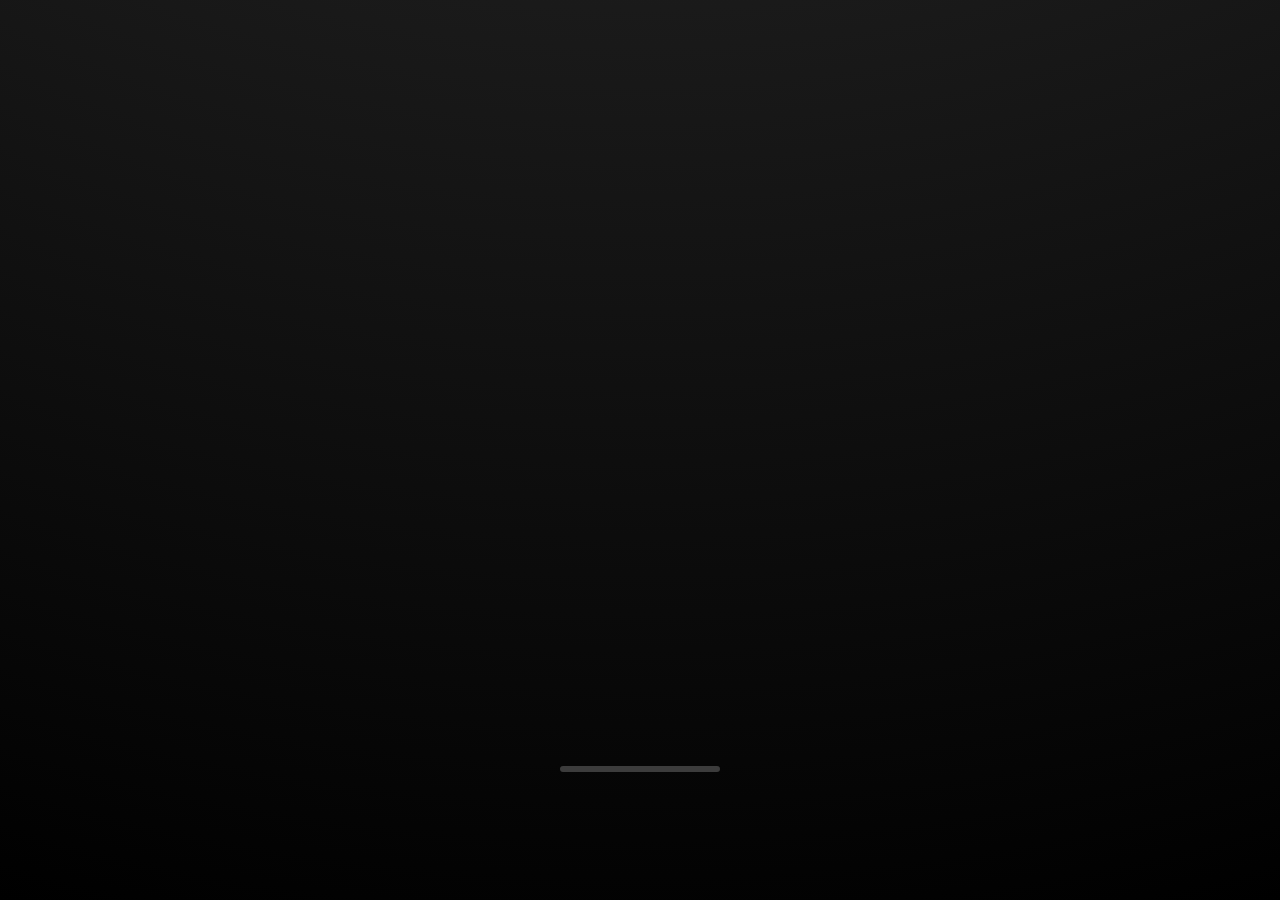
<file: index.html>
<!DOCTYPE html>
<html lang="en">
<head>
    <meta charset="UTF-8">
    <meta name="viewport" content="width=device-width, initial-scale=1.0">
    <meta property="og:title" content="Adon Ojha" />
    <meta property="og:type" content="website" />
    <meta property="og:image" content="https://adonojha.com/assets/og-image.jpg" />
    <meta property="og:description" content=" Full Stack Developer &amp; Engineering Student" />
    <meta property="og:url" content="https://www.adonojha.com" />
    <title>Adon Ojha</title>
    <link href="https://fonts.googleapis.com/css2?family=Montserrat+Alternates&family=Montserrat+Subrayada&family=Raleway&family=Roboto:wght@400;500;700&family=Silkscreen&display=swap" rel="stylesheet">
    <link rel="stylesheet" href="https://cdnjs.cloudflare.com/ajax/libs/font-awesome/6.0.0-beta3/css/all.min.css">
    <link rel="icon" href="/assets/favicon.ico" type="image/x-icon">
    
    <link rel="stylesheet" href="./styles/general.css">
    <link rel="stylesheet" href="../styles/header.css">

</head>
<body class="noselect">
  <!-- loading animation -->
  <div class="logo-container">
    <div class="infinity">
      <svg id="infinity-svg" width="171" height="94" viewBox="0 0 171 94" fill="none" xmlns="http://www.w3.org/2000/svg">
        <path
          id="infinity-path"
          d="M131.5 -1.69382e-06C139.167 -1.35869e-06 145.917 2.083 151.75 6.25C157.583 10.417 162.167 15.833 165.5 22.5C168.667 29.333 170.25 36.583 170.25 44.25C170.25 52.417 168.417 60.25 164.75 67.75C160.917 75.25 155.667 81.417 149 86.25C142.333 91.083 134.75 93.5 126.25 93.5C119.417 93.5 113.583 92 108.75 89C103.917 86.167 99.5 82.25 95.5 77.25C91.5 72.25 87.5 66.583 83.5 60.25C82.8333 59.25 82.25 58.917 81.75 59.25C81.0833 59.583 80.5 60.167 80 61C77.6667 65.333 74.75 70 71.25 75C67.583 80 63.167 84.333 58 88C52.833 91.667 46.583 93.5 39.25 93.5C31.583 93.5 24.833 91.417 19 87.25C13.167 83.083 8.667 77.583 5.5 70.75C2.167 64.083 0.499998 56.917 0.499998 49.25C0.499998 41.083 2.417 33.25 6.25 25.75C9.917 18.25 15.083 12.083 21.75 7.24999C28.25 2.41699 35.833 -5.87555e-06 44.5 -5.49671e-06C51.167 -5.20528e-06 57 1.5 62 4.5C66.833 7.5 71.25 11.5 75.25 16.5C79.25 21.667 83.25 27.417 87.25 33.75C88.4167 35.583 89.5833 35.333 90.75 33C93.0833 28.833 96 24.167 99.5 19C103 13.833 107.417 9.333 112.75 5.5C117.917 1.833 124.167 -2.01437e-06 131.5 -1.69382e-06ZM127.5 18C119.5 18 113 19.667 108 23C102.833 26.5 98.0833 30.917 93.75 36.25C92.75 37.583 92.25 38.583 92.25 39.25C92.25 40.083 92.5 40.833 93 41.5C93.3333 42.333 93.9167 43.25 94.75 44.25C98.0833 49.083 101.75 53.917 105.75 58.75C109.75 63.75 114.083 67.833 118.75 71C123.25 74.333 128.083 76 133.25 76C138.583 76 143.5 74.667 148 72C152.5 69.333 156.167 65.833 159 61.5C161.667 57.333 163 52.75 163 47.75C163 41.75 161.333 36.5 158 32C154.5 27.667 150.083 24.25 144.75 21.75C139.25 19.25 133.5 18 127.5 18ZM36.5 17C31.167 17 26.333 18.333 22 21C17.667 23.833 14.25 27.417 11.75 31.75C9.083 36.25 7.75 40.917 7.75 45.75C7.75 51.75 9.5 57 13 61.5C16.333 66 20.75 69.417 26.25 71.75C31.583 74.25 37.25 75.5 43.25 75.5C51.25 75.5 57.667 73.75 62.5 70.25C67.333 66.75 71.9167 62.333 76.25 57C77.25 55.833 77.75 54.833 77.75 54C77.75 53.333 77.5 52.583 77 51.75C76.5 50.917 75.9167 50 75.25 49C71.9167 44.167 68.25 39.25 64.25 34.25C60.25 29.417 55.917 25.333 51.25 22C46.583 18.667 41.667 17 36.5 17Z"
          fill="white"
        >
        </path>
      </svg>

      <div class="ad">
        <svg width="153" height="71" viewBox="0 0 153 71" fill="none" xmlns="http://www.w3.org/2000/svg">
          <path d="M68.0195 70.0195H55.3242V52.832H10.6953V70.0195H-2V35.0097C-2 29.8991 -1.12109 25.1953 0.636723 20.8984C2.39453 16.6015 4.83593 12.9069 7.96091 9.81443C11.0859 6.72203 14.7806 4.31313 19.0449 2.58789C23.3092 0.86263 27.9642 0 33.0098 0H61.623C62.5019 0 63.332 0.16276 64.1133 0.48828C64.8945 0.8138 65.5781 1.26953 66.1641 1.85547C66.75 2.44141 67.2057 3.12503 67.5312 3.90623C67.8568 4.68753 68.0195 5.51753 68.0195 6.39653V70.0195ZM10.6953 40.1367H55.3242V12.6953H33.0098C32.6191 12.6953 31.7891 12.7604 30.5195 12.8906C29.2825 12.9883 27.834 13.2649 26.1738 13.7207C24.5462 14.1764 22.821 14.8763 20.998 15.8203C19.1751 16.7643 17.4987 18.0664 15.9687 19.7265C14.4388 21.3867 13.1693 23.47 12.1601 25.9765C11.1836 28.4505 10.6953 31.4616 10.6953 35.0097V40.1367ZM152.687 40.7226C152.687 44.9869 151.938 48.9095 150.441 52.4902C148.976 56.0709 146.942 59.1634 144.338 61.7675C141.733 64.3392 138.641 66.3574 135.06 67.8222C131.48 69.2871 127.59 70.0195 123.39 70.0195H89.1133C88.2018 70.0195 87.3555 69.8567 86.5742 69.5312C85.793 69.2057 85.1094 68.7662 84.5234 68.2129C83.97 67.6269 83.5306 66.9433 83.2051 66.1621C82.8795 65.3808 82.7168 64.5345 82.7168 63.623V6.39653C82.7168 5.51753 82.8795 4.68753 83.2051 3.90623C83.5306 3.12503 83.97 2.44141 84.5234 1.85547C85.1094 1.26953 85.793 0.8138 86.5742 0.48828C87.3555 0.16276 88.2018 0 89.1133 0H123.39C127.59 0 131.48 0.732419 135.06 2.19726C138.641 3.66213 141.733 5.69663 144.338 8.30073C146.942 10.8724 148.976 13.9648 150.441 17.5781C151.938 21.1588 152.687 25.0651 152.687 29.2968V40.7226ZM139.992 29.2968C139.992 26.8229 139.585 24.5605 138.771 22.5097C137.99 20.459 136.867 18.7174 135.402 17.2851C133.937 15.8203 132.179 14.6972 130.129 13.916C128.11 13.1022 125.864 12.6953 123.39 12.6953H95.4121V57.3242H123.39C125.864 57.3242 128.11 56.9336 130.129 56.1523C132.179 55.3385 133.937 54.2155 135.402 52.7832C136.867 51.3183 137.99 49.5768 138.771 47.5586C139.585 45.5078 139.992 43.2291 139.992 40.7226V29.2968Z" fill="white"/>
        </svg>
      </div>

      <div class="n">
        <svg width="71" height="72" viewBox="0 0 71 72" fill="none" xmlns="http://www.w3.org/2000/svg">
          <path d="M70.3441 65.5802C70.3441 66.4916 70.1651 67.338 69.8071 68.1192C69.4811 68.9005 69.0251 69.5841 68.4391 70.17C67.8861 70.7234 67.219 71.1629 66.438 71.4884C65.656 71.8139 64.8261 71.9767 63.9471 71.9767C63.1661 71.9767 62.3681 71.8302 61.5551 71.5372C60.7731 71.2442 60.074 70.7722 59.455 70.1212L13.0681 21.6837V71.0001H0.373047V6.40053C0.373047 5.09843 0.731052 3.92656 1.44705 2.8849C2.19605 1.81068 3.14005 1.01315 4.27905 0.492318C5.48405 0.00403813 6.72105 -0.109902 7.99005 0.150518C9.26005 0.378388 10.3501 0.964318 11.2621 1.90833L57.6481 50.297V0.980598H70.3441V65.5802Z" fill="white"/>
        </svg>              
      </div>

      <div class="jha">
        <svg width="234" height="71" viewBox="0 0 234 71" fill="none" xmlns="http://www.w3.org/2000/svg">
          <path d="M65.2601 53.178C65.2601 55.717 64.8201 58.077 63.9411 60.258C63.0621 62.439 61.8261 64.327 60.2301 65.922C58.6681 67.517 56.7961 68.77 54.6151 69.682C52.4341 70.561 50.0581 71 47.4861 71H0.953125V58.305H47.4861C49.0491 58.305 50.2701 57.865 51.1481 56.986C52.0271 56.075 52.4671 54.805 52.4671 53.178V0.980469H65.2601V53.178ZM92.6041 29.594H137.184V0.980469H149.879V71H137.184V42.387H92.6041V71H79.9081V0.980469H92.6041V29.594ZM233.473 71H220.777V53.812H176.148V71H163.453V35.99C163.453 30.88 164.332 26.176 166.09 21.879C167.848 17.582 170.289 13.887 173.414 10.795C176.539 7.70197 180.234 5.29357 184.498 3.56837C188.762 1.84307 193.417 0.980469 198.463 0.980469H227.076C227.955 0.980469 228.785 1.14317 229.566 1.46877C230.348 1.79427 231.031 2.24997 231.617 2.83587C232.203 3.42187 232.659 4.10547 232.984 4.88667C233.31 5.66797 233.473 6.49797 233.473 7.37697V71ZM176.148 41.117H220.777V13.676H198.463C198.072 13.676 197.242 13.741 195.973 13.871C194.736 13.969 193.287 14.245 191.627 14.701C189.999 15.157 188.274 15.857 186.451 16.801C184.628 17.745 182.952 19.047 181.422 20.707C179.892 22.367 178.622 24.451 177.613 26.957C176.637 29.431 176.148 32.442 176.148 35.99V41.117Z" fill="white"/>
        </svg>              
      </div>
    </div>
  </div>

  <!-- Uncomment for loading bar when switching to full screen animation -->
  <div class="loading-bar">
    <div class="progress"></div>
  </div>

  <div id="skip">
    <span>skip</span>
    <i class="fas fa-arrow-right"></i>
  </div>

  <!-- top left logo -->
  <div class="header">
    <a class="logo-link" href="./">
      <img id="logo-btn" class="logo" src="../pictures/logo.svg">
    </a>  
  </div>  

  <!-- Navbar -->
  <nav class="navbar">
    <ul class="nav-list">
      <li class="nav-item">
        <a id="projects-link" href="./projects/" class="nav-link">projects</a>
      </li>
      <li class="nav-item">
        <a id="experience-link" href="./experience/" class="nav-link">experience</a>
      </li>
      <li class="ece-engineering">
        <a href="https://ece.engineering" target="_blank" class="nav-link">ece.engineering</a>
        <i class="arrow-top-right fas fa-arrow-right"></i>
      </li>
  </nav>

  
  <!-- Greeting -->
  <div class="greeting">
    
    <div class="text">
      <div class="title">
        <span>developer.  designer. </span>
        <span class="purple-gradient" id="trigger-popup">
          engineering student.
          <!-- <div class="img-tooltip">
          </div> -->
          <img id="popup-image" src="./assets/engineering.jpeg" alt="engineering">
        </span>
      </div>
      <span class="subtitle">
        currently in my 2nd year studying 
          <a class="link" href="https://uwaterloo.ca/future-students/programs/computer-engineering" target="_blank">
            CE @ Waterloo.
          </a> 
        based in Toronto, Canada.
      </span>
    </div>
    
    <div class="image">
      <div class="gradient-blur"></div>
      <div class="card">
        <img src="./assets/me2.jpeg" alt="me">
      </div>
      <div class="card card-2"></div>
    </div>
    
  </div>
  
  <!-- Socials -->
  <div class="socials">
    <a href="https://github.com/a4ojha" target="_blank" class="nav-link" id="github">
      <div class="tooltip">
        github/a4ojha
      </div>
      <svg width="23" height="23" viewBox="0 0 23 23" fill="none" xmlns="http://www.w3.org/2000/svg">
        <path fill-rule="evenodd" clip-rule="evenodd" d="M11.5 0.17334C5.14625 0.17334 0 5.22035 0 11.4516C0 16.4422 3.29187 20.6574 7.86312 22.1518C8.43812 22.2505 8.65375 21.9121 8.65375 21.6161C8.65375 21.3482 8.63938 20.4601 8.63938 19.5155C5.75 20.0371 5.0025 18.8247 4.7725 18.1903C4.64312 17.8661 4.0825 16.8651 3.59375 16.5973C3.19125 16.3858 2.61625 15.8642 3.57938 15.8501C4.485 15.836 5.13188 16.6678 5.3475 17.0061C6.3825 18.7119 8.03563 18.2326 8.69688 17.9366C8.7975 17.2035 9.09937 16.71 9.43 16.4281C6.87125 16.1461 4.1975 15.1734 4.1975 10.8595C4.1975 9.63296 4.64313 8.61792 5.37625 7.82844C5.26125 7.54648 4.85875 6.39046 5.49125 4.83971C5.49125 4.83971 6.45438 4.54365 8.65375 5.99573C9.57375 5.74197 10.5513 5.61509 11.5288 5.61509C12.5063 5.61509 13.4838 5.74197 14.4038 5.99573C16.6031 4.52956 17.5663 4.83971 17.5663 4.83971C18.1988 6.39046 17.7963 7.54648 17.6813 7.82844C18.4144 8.61792 18.86 9.61886 18.86 10.8595C18.86 15.1875 16.1719 16.1461 13.6131 16.4281C14.03 16.7805 14.3894 17.4572 14.3894 18.5146C14.3894 20.023 14.375 21.2354 14.375 21.6161C14.375 21.9121 14.5906 22.2646 15.1656 22.1518C19.7081 20.6574 23 16.4281 23 11.4516C23 5.22035 17.8538 0.17334 11.5 0.17334Z"/>
      </svg>              
    </a>
    <a href="https://linkedin.com/in/adonojha" target="_blank" class="nav-link" id="linkedin">
      <div class="tooltip">
        in/adonojha
      </div>
      <svg xmlns="http://www.w3.org/2000/svg" width="24" height="24" viewBox="0 0 24 24"><path d="M19 0h-14c-2.761 0-5 2.239-5 5v14c0 2.761 2.239 5 5 5h14c2.762 0 5-2.239 5-5v-14c0-2.761-2.238-5-5-5zm-11 19h-3v-11h3v11zm-1.5-12.268c-.966 0-1.75-.79-1.75-1.764s.784-1.764 1.75-1.764 1.75.79 1.75 1.764-.783 1.764-1.75 1.764zm13.5 12.268h-3v-5.604c0-3.368-4-3.113-4 0v5.604h-3v-11h3v1.765c1.396-2.586 7-2.777 7 2.476v6.759z"/></svg>     
    </a>
    <a href="https://x.com/adon_05" target="_blank" class="nav-link" id="x">
      <div class="tooltip">
        x/adon_05
      </div>
      <svg width="22" height="23" viewBox="0 0 22 23" fill="none" xmlns="http://www.w3.org/2000/svg">
        <path d="M13.0951 9.48991L21.2865 0.17334H19.3461L12.2305 8.26113L6.5516 0.17334H0L8.58953 12.4047L0 22.1733H1.9404L9.44973 13.6305L15.4484 22.1733H22M2.64073 1.60508H5.62173L19.3446 20.8119H16.3629"/>
      </svg>              
    </a>
  </div>
    
</body>

<script>
  document.getElementById("skip").addEventListener("click", () => {
    document.getElementsByClassName("logo-container")[0].remove();
    document.getElementsByClassName("loading-bar")[0].style.opacity = "0";
    document.getElementById("skip").style.display = "none";
    
    document.getElementsByClassName("navbar")[0].style.animationDelay = "0.15s";
    document.getElementsByClassName("navbar")[0].style.animation = "fadeInUp 0.5s ease-in-out forwards";
    
    document.getElementsByClassName("socials")[0].style.animationDelay = "0s";
    document.getElementsByClassName("socials")[0].style.animation = "fadeInUp 0.5s ease-in-out forwards";
    
    document.getElementsByClassName("header")[0].style.opacity = "1";
    document.getElementsByClassName("header")[0].style.animation = "fadeInUp 0.5s ease-in-out forwards";
    
    document.getElementsByClassName("greeting")[0].style.animationDelay = "0s";
    document.getElementsByClassName("greeting")[0].style.marginTop = "15rem";
    document.getElementsByClassName("greeting")[0].style.animation = "fadeInUp 0.5s ease-in-out forwards";


  });

  let img = document.getElementById("popup-image");
  const triggerElement = document.getElementById("trigger-popup");
    
  triggerElement.addEventListener("mouseover", () => {
    console.log("hovered");
  
    img.style.display = "block";
    setTimeout(() => { 
      img.style.opacity = "1"; 
    }, 10);
    
    const move = (e) => {
      try {
        var x = e.pageX;
        var y = e.pageY;
      } catch (e) {}
  
      const offsetX = -660;
      const offsetY = -330;
  
      img.style.left = (x + offsetX) + "px";
      img.style.top = (y + offsetY) + "px";
    };
  
    document.addEventListener("mousemove", (e) => {
      move(e);
    });
  });
  
  triggerElement.addEventListener("mouseleave", () => {
    img.style.opacity = "0";
    setTimeout(() => {
      img.style.display = "none"; 
    }, 200);
  });

</script>
</html>
</file>
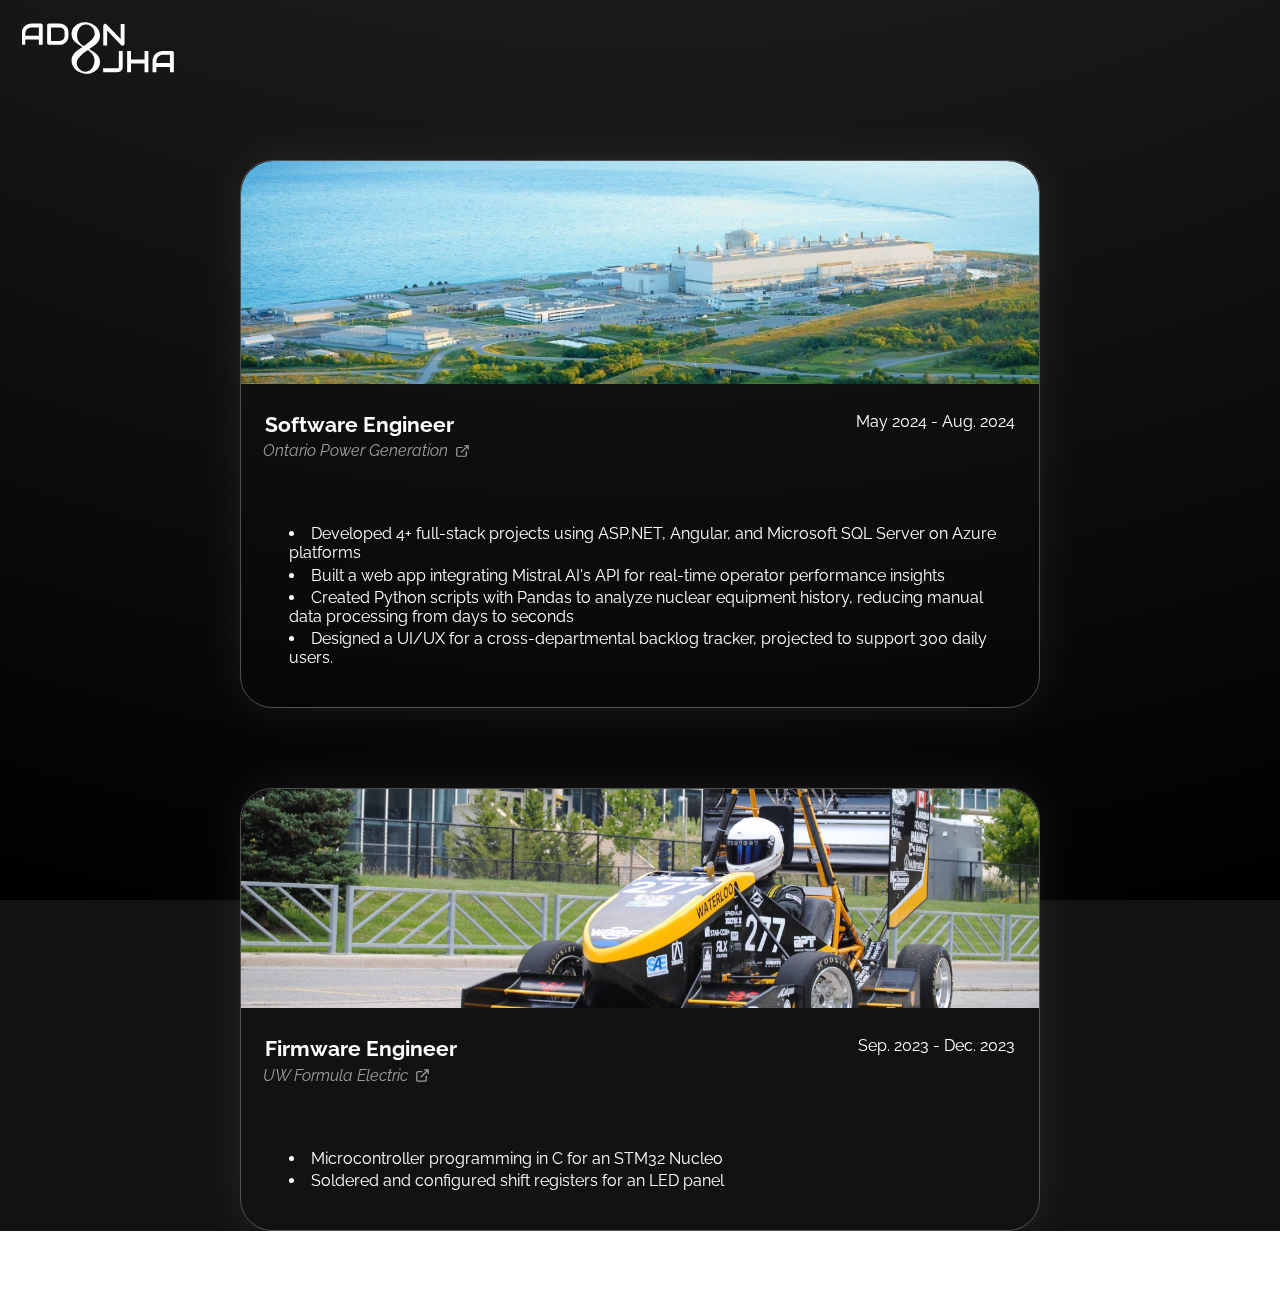
<file: experience/index.html>
<!DOCTYPE html>
  <html>
    <head>
      <title>Experience</title>
      <link rel="icon" type="image/x-con" href="../pictures/AO-logo.png">
      <link rel="preconnect" href="https://fonts.googleapis.com">
      <link rel="preconnect" href="https://fonts.gstatic.com" crossorigin>
      <link href="https://fonts.googleapis.com/css2?family=Montserrat+Alternates&family=Montserrat+Subrayada&family=Raleway&family=Roboto:wght@400;500;700&family=Silkscreen&display=swap" rel="stylesheet">
      <link rel="stylesheet" href="https://cdnjs.cloudflare.com/ajax/libs/font-awesome/6.0.0-beta3/css/all.min.css">

      <link rel="stylesheet" href="../styles/general.css">
      <link rel="stylesheet" href="../styles/header.css">
      <link rel="stylesheet" href="../styles/intro.css">
      <link rel="stylesheet" href="../styles/footer.css">
      <link rel="stylesheet" href="../styles/projects.css">
      <link rel="stylesheet" href="../animated-footer.css">
    </head>

    <body>
      <div class="header">
        <a class="logo-link" href="../">
          <img id="logo-btn" class="logo" src="../pictures/logo.svg">
        </a>
      </div>

      <nav class="navbar">
      <ul class="nav-list">
        <li class="nav-item">
          <a id="projects-link" href="../projects/" class="nav-link">projects</a>
        </li>
        <li class="nav-item">
          <a id="experience-link" href="#" class="nav-link">experience</a>
        </li>
        <li class="ece-engineering">
          <a href="https://ece.engineering" target="_blank" class="nav-link">ece.engineering</a>
          <i class="arrow-top-right fas fa-arrow-right"></i>
        </li>
      </nav>

      <div class="all-content-container">

        <!-- OPG -->
        <div class="experience-card">
          <div class="img-container">
            <img src="../assets/opg.jpeg" alt="opg">
          </div>

          <div class="exp-content">
            <div class="exp-info">
              <div class="exp-title">
                <h2>Software Engineer</h2>
                <a class="exp-location" href="https://opg.com" target="_blank">
                  <span>Ontario Power Generation</span>
                  <img class="newtab" src="../assets/newtab.svg">
                </a>
              </div>
              <div class="exp-duration">
                <span>May 2024 - Aug. 2024</span>
              </div>
            </div>
            <div class="technologies-row">
              <img src="../assets/technologies/angular.svg" alt="angular" title="Angular">
              <img src="../assets/technologies/typescript.svg" alt="typescript" title="Typescript">
              <img src="../assets/technologies/csharp.svg" alt="csharp" title="C#">
              <img src="../assets/technologies/dotnet.svg" alt="dotnet" title="ASP.NET Framework">
              <img src="../assets/technologies/python.svg" alt="python" title="Python">
              <img src="../assets/technologies/mysql.svg" alt="sql" title="SQL">
              <img src="../assets/technologies/mistral.svg" alt="mistral" title="Mistral AI">
              <img src="../assets/technologies/figma.svg" alt="figma" title="Figma">
            </div>
            <div class="exp-description">
              <ul>
                <li>
                  Developed 4+ full-stack projects using ASP.NET, Angular, and Microsoft SQL Server on Azure platforms
                </li>
                <li>
                  Built a web app integrating Mistral AI's API for real-time operator performance insights
                </li>
                <li>
                  Created Python scripts with Pandas to analyze nuclear equipment history, reducing manual data processing from days to seconds
                </li>
                <li>
                  Designed a UI/UX for a cross-departmental backlog tracker, projected to support 300 daily users.
                </li>
              </ul>
            </div>
          </div>
        </div>

        <!-- UWFE -->
        <div class="experience-card">
          <div class="img-container">
            <img src="../assets/uwfe.JPG" alt="opg">
          </div>

          <div class="exp-content">
            <div class="exp-info">
              <div class="exp-title">
                <h2>Firmware Engineer</h2>
                <a class="exp-location" href="https://www.uwfsae.ca/" target="_blank">
                  <span>UW Formula Electric</span>
                  <img class="newtab" src="../assets/newtab.svg">
                </a>
              </div>
              <div class="exp-duration">
                <span>Sep. 2023 - Dec. 2023</span>
              </div>
            </div>
            <div class="technologies-row">
              <img src="../assets/technologies/c.svg" alt="c" title="C">
              <img src="../assets/technologies/stm32.png" alt="stm32" title="STM32CubeIDE">
            </div>
            <div class="exp-description">
              <ul>
                <li>
                  Microcontroller programming in C for an STM32 Nucleo
                </li>
                <li>
                  Soldered and configured shift registers for an LED panel
                </li>
              </ul>
            </div>
            
          </div>
        </div>

      </div>

      <!-- Socials -->
      <div class="socials">
        <a href="https://github.com/a4ojha" target="_blank" class="nav-link" id="github">
          <div class="tooltip">
            github/a4ojha
          </div>
          <svg width="23" height="23" viewBox="0 0 23 23" fill="none" xmlns="http://www.w3.org/2000/svg">
            <path fill-rule="evenodd" clip-rule="evenodd" d="M11.5 0.17334C5.14625 0.17334 0 5.22035 0 11.4516C0 16.4422 3.29187 20.6574 7.86312 22.1518C8.43812 22.2505 8.65375 21.9121 8.65375 21.6161C8.65375 21.3482 8.63938 20.4601 8.63938 19.5155C5.75 20.0371 5.0025 18.8247 4.7725 18.1903C4.64312 17.8661 4.0825 16.8651 3.59375 16.5973C3.19125 16.3858 2.61625 15.8642 3.57938 15.8501C4.485 15.836 5.13188 16.6678 5.3475 17.0061C6.3825 18.7119 8.03563 18.2326 8.69688 17.9366C8.7975 17.2035 9.09937 16.71 9.43 16.4281C6.87125 16.1461 4.1975 15.1734 4.1975 10.8595C4.1975 9.63296 4.64313 8.61792 5.37625 7.82844C5.26125 7.54648 4.85875 6.39046 5.49125 4.83971C5.49125 4.83971 6.45438 4.54365 8.65375 5.99573C9.57375 5.74197 10.5513 5.61509 11.5288 5.61509C12.5063 5.61509 13.4838 5.74197 14.4038 5.99573C16.6031 4.52956 17.5663 4.83971 17.5663 4.83971C18.1988 6.39046 17.7963 7.54648 17.6813 7.82844C18.4144 8.61792 18.86 9.61886 18.86 10.8595C18.86 15.1875 16.1719 16.1461 13.6131 16.4281C14.03 16.7805 14.3894 17.4572 14.3894 18.5146C14.3894 20.023 14.375 21.2354 14.375 21.6161C14.375 21.9121 14.5906 22.2646 15.1656 22.1518C19.7081 20.6574 23 16.4281 23 11.4516C23 5.22035 17.8538 0.17334 11.5 0.17334Z"/>
          </svg>              
        </a>
        <a href="https://linkedin.com/in/adonojha" target="_blank" class="nav-link" id="linkedin">
          <div class="tooltip">
            in/adonojha
          </div>
          <svg xmlns="http://www.w3.org/2000/svg" width="24" height="24" viewBox="0 0 24 24"><path d="M19 0h-14c-2.761 0-5 2.239-5 5v14c0 2.761 2.239 5 5 5h14c2.762 0 5-2.239 5-5v-14c0-2.761-2.238-5-5-5zm-11 19h-3v-11h3v11zm-1.5-12.268c-.966 0-1.75-.79-1.75-1.764s.784-1.764 1.75-1.764 1.75.79 1.75 1.764-.783 1.764-1.75 1.764zm13.5 12.268h-3v-5.604c0-3.368-4-3.113-4 0v5.604h-3v-11h3v1.765c1.396-2.586 7-2.777 7 2.476v6.759z"/></svg>     
        </a>
        <a href="https://x.com/adon_05" target="_blank" class="nav-link" id="x">
          <div class="tooltip">
            x/adon_05
          </div>
          <svg width="22" height="23" viewBox="0 0 22 23" fill="none" xmlns="http://www.w3.org/2000/svg">
            <path d="M13.0951 9.48991L21.2865 0.17334H19.3461L12.2305 8.26113L6.5516 0.17334H0L8.58953 12.4047L0 22.1733H1.9404L9.44973 13.6305L15.4484 22.1733H22M2.64073 1.60508H5.62173L19.3446 20.8119H16.3629"/>
          </svg>              
        </a>
      </div>
    </body>

    <script src="../script.js"></script>
    
    <script>
      // technologies row animation
      const images = document.querySelectorAll('.technologies-row img');

      images.forEach((img, index) => {
        img.style.setProperty('--delay', `${index * 0.15}s`); 
      });

      // hard code dark mode
      var element = document.body;
      element.classList.toggle("dark-mode");

      const dark = document.getElementById('theme-button');

      // Toggle dark mode on theme button click
      function toggle_dark_mode() {
        var element = document.body;
        element.classList.toggle("dark-mode");
      }
      dark.addEventListener('click', toggle_dark_mode);

      // Function to set dark mode as default
      function setDefaultDarkMode() {
        document.body.classList.add("dark-mode");
      }

      // Set dark mode as default on page load
      document.addEventListener('DOMContentLoaded', setDefaultDarkMode);

      // 0.4s animation delay for each project element
      document.addEventListener('DOMContentLoaded', (event) => {
        const projects = document.querySelectorAll('.project');
        projects.forEach((project, index) => {
            project.style.animationDelay = `${index * 0.2}s`;
        });
      });
      
    </script>
      

  </html>
</file>
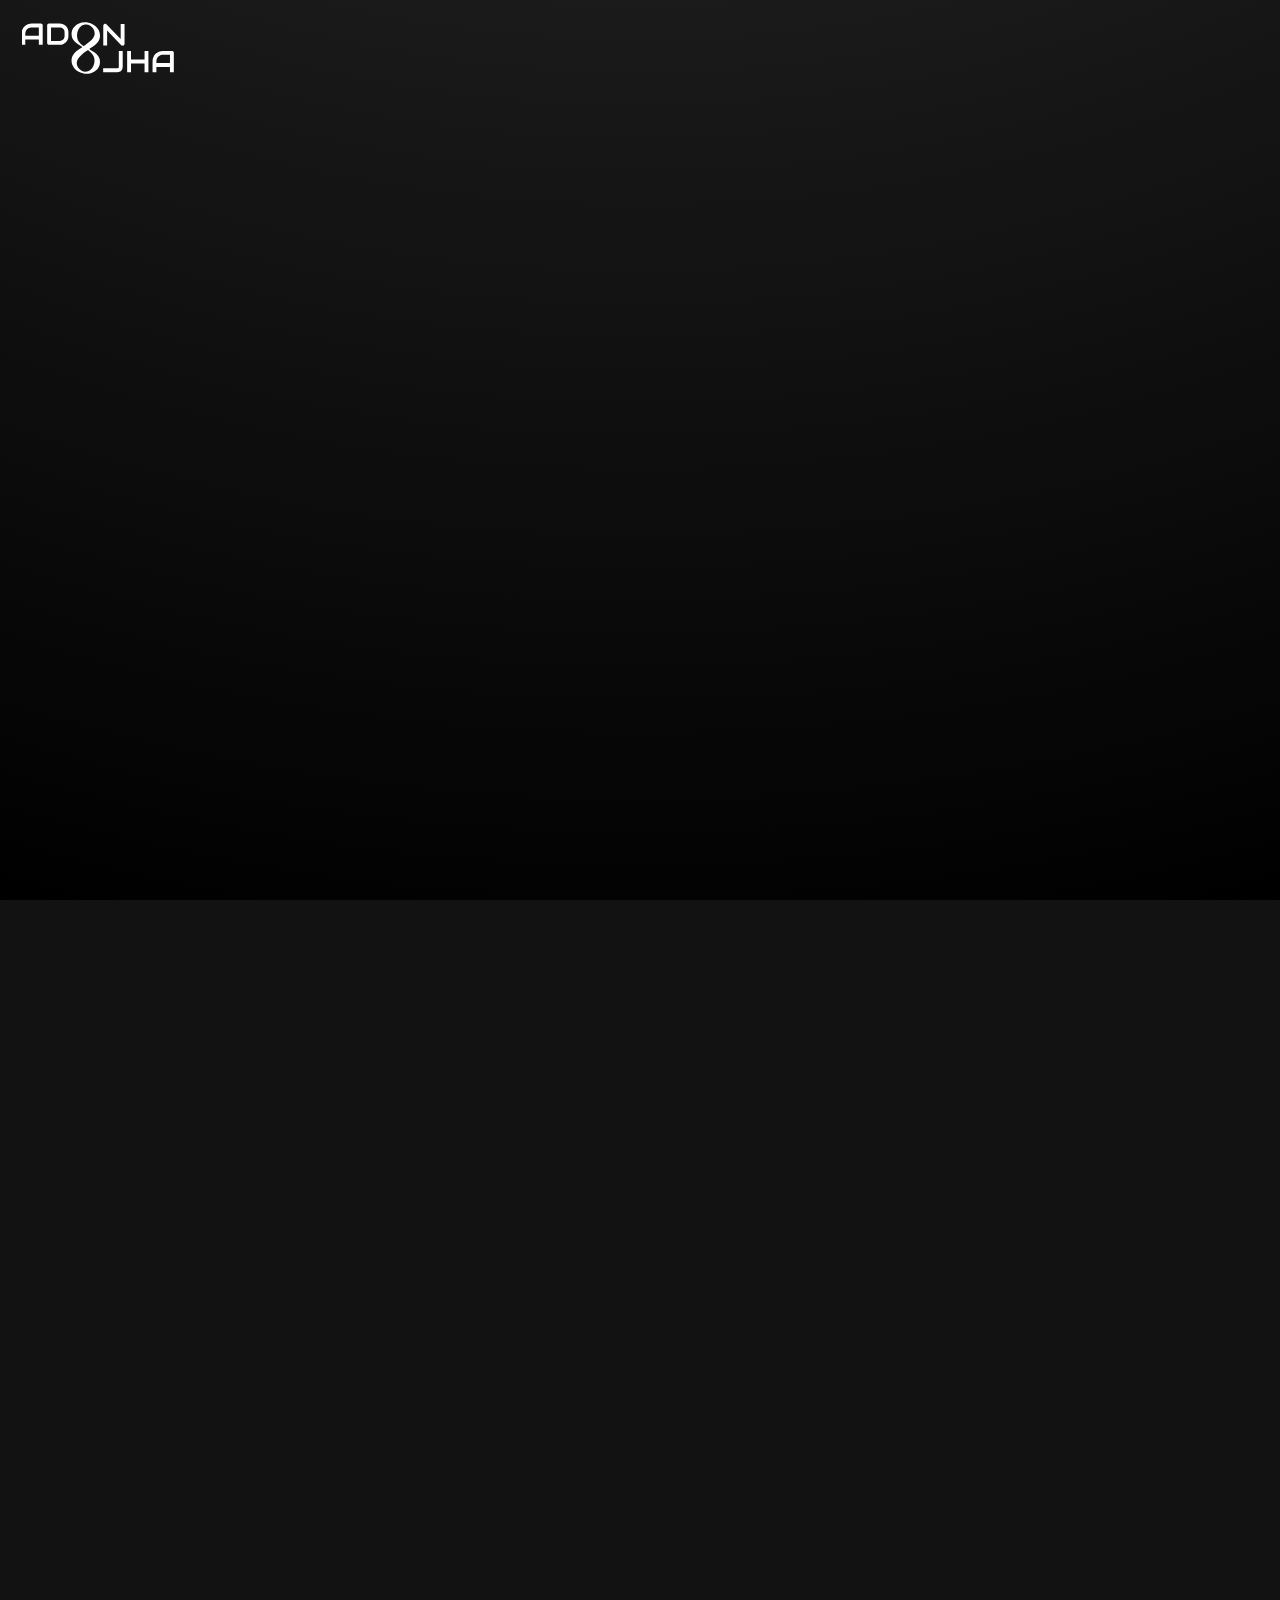
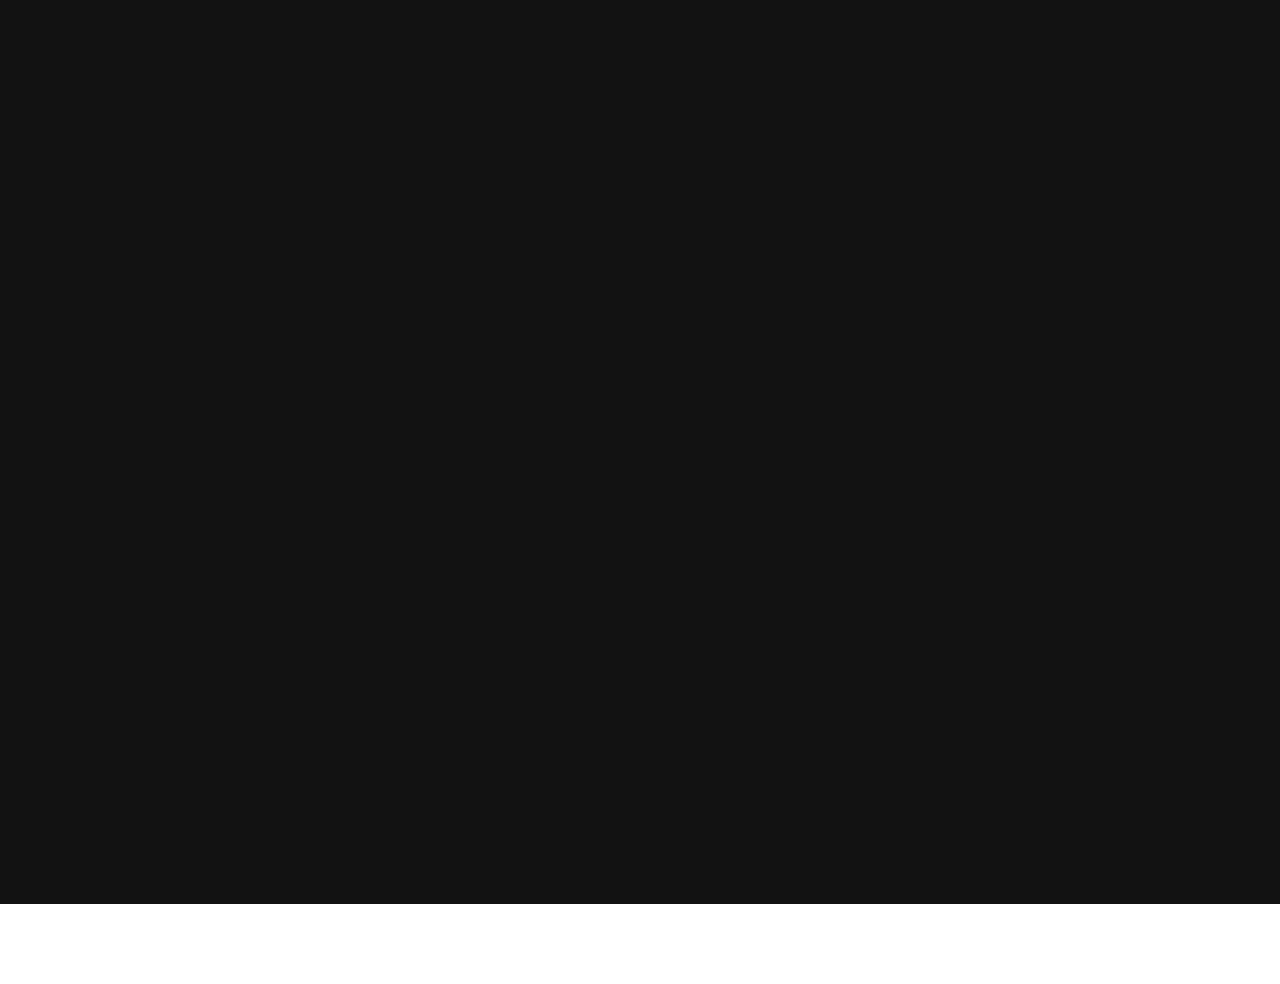
<file: projects/index.html>
<!DOCTYPE html>
  <html>
    <head>
      <title>Projects</title>
      <link rel="icon" type="image/x-con" href="../pictures/AO-logo.png">
      <link rel="preconnect" href="https://fonts.googleapis.com">
      <link rel="preconnect" href="https://fonts.gstatic.com" crossorigin>
      <link href="https://fonts.googleapis.com/css2?family=Montserrat+Alternates&family=Montserrat+Subrayada&family=Raleway&family=Roboto:wght@400;500;700&family=Silkscreen&display=swap" rel="stylesheet">
      <link rel="stylesheet" href="https://cdnjs.cloudflare.com/ajax/libs/font-awesome/6.0.0-beta3/css/all.min.css">
      <link rel="icon" href="../assets/favicon.ico" type="image/x-icon">

      <link rel="stylesheet" href="../styles/general.css">
      <link rel="stylesheet" href="../styles/header.css">
      <link rel="stylesheet" href="../styles/intro.css">
      <link rel="stylesheet" href="../styles/footer.css">
      <link rel="stylesheet" href="../styles/projects.css">
      <link rel="stylesheet" href="../animated-footer.css">
    </head>
    
    <body>
      <div class="header">
        <a class="logo-link" href="../">
          <img id="logo-btn" class="logo" src="../pictures/logo.svg">
        </a>
  
        <!-- <div class="webring">
          <a href="https://ece.engineering/" target="_blank" title="Waterloo ECE Webring">
            <img src="../pictures/ece_ascii.svg" style="width: 1.75em; height: 1.75em; margin-right: 0.25em;">
            <span class="webring-text">ece.engineering</span>
          </a>
        </div> -->
      </div>

    <nav class="navbar">
      <ul class="nav-list">
        <li class="nav-item">
          <a id="projects-link" href="#" class="nav-link">projects</a>
        </li>
        <li class="nav-item">
          <a id="experience-link" href="../experience/" class="nav-link">experience</a>
        </li>
        <li class="ece-engineering">
          <a href="https://ece.engineering" target="_blank" class="nav-link">ece.engineering</a>
          <i class="arrow-top-right fas fa-arrow-right"></i>
        </li>
    </nav>

      <div class="all-content-container">
        <div class="projects-container">
          <!-- Project 1 -->
          <div class="project">
            <div class="project-content">
              <div class="project-description">
                <a href="https://devpost.com/software/guardian-et4n25">
                  <span class="project-title">Guardian</span>
                </a>
                <a title="Source code" href="https://github.com/a4ojha/guardian" target="_blank">
                  <img class="small-icon" src="../pictures/git.png">
                </a>
                <a title="Devpost" href="https://devpost.com/software/guardian-et4n25" target="_blank">
                  <img class="small-icon" src="../pictures/book.svg">
                </a>
                <a title="Visit" href="https://yourguardian.co" target="_blank">
                  <img class="small-icon" src="../pictures/newtab.png">
                </a>
                <p>Machine learning powered patient monitoring system.<p>
              </div>
              <div class="skills-bar">
                <span class="skill-name">OpenCV</span>
                <span class="skill-name">Roboflow</span>
                <span class="skill-name">GPT 4o</span>
                <span class="skill-name">Speechify</span>
                <span class="skill-name">Twilio</span>
                <span class="skill-name">Google Chirp API</span>
                <span class="skill-name">Next.js</span>
                <span class="skill-name">WebSocket</span>
                <span class="skill-name">ngrok</span>
                <span class="skill-name">Tailwind</span>
                <span class="skill-name">Figma</span>
                <span class="skill-name">MongoDB</span>
              </div>
            </div>
            <div class="project-media">
              <a href="https://devpost.com/software/guardian-et4n25" target="_blank">
                <img src="project-pictures/guardian-thumbnail.png">
              </a>
            </div>
          </div>
          <!-- Project 1 -->
          <div class="project">
            <div class="project-media">
              <a href="./cinebite.html">
                <img src="project-pictures/cinebite-logo.jpg">
              </a>
            </div>
            <div class="project-content">
              <div class="project-description">
                <a href="./cinebite.html">
                  <span class="project-title">cineBite</span>
                </a>
                <a title="Source code" href="https://github.com/a4ojha/cinebite" target="_blank">
                  <img class="small-icon" src="../pictures/git.png">
                </a>
                <a title="Visit" href="https://cinebite.adonojha.com" target="_blank">
                  <img class="small-icon" src="../pictures/newtab.png">
                </a>
                <p>I developed a full-stack web application that lets users add reviews for the latest top movies.<p>
              </div>
              <div class="skills-bar">
                <span class="skill-name">Java</span>
                <span class="skill-name">Spring Boot</span>
                <span class="skill-name">MongoDB</span>
                <span class="skill-name">Node.js</span>
                <span class="skill-name">React</span>
                <span class="skill-name">Bootstrap</span>
                <span class="skill-name">CSS</span>
              </div>
            </div>
          </div>
          <!-- Project 2 -->
          <div class="project">
            <div class="project-content">
              <div class="project-description">
                <a href="https://uw-acronym-finder.vercel.app">
                  <span class="project-title">Waterloo Acronym Finder</span>
                </a>
                <a title="Source code" href="https://github.com/a4ojha/uw_acronym_finder" target="_blank">
                  <img class="small-icon" src="../pictures/git.png">
                </a>
                <a title="Visit" href="https://uw-acronym-finder.vercel.app" target="_blank">
                  <img class="small-icon" src="../pictures/newtab.png">
                </a>
                <p>A simple app to search through acronyms at UWaterloo.<p>
                </div>
                <div class="skills-bar">
                  <span class="skill-name">Next.js</span>
                  <span class="skill-name">Tailwind</span>
                  <span class="skill-name">React</span>
                </div>
              </div>
              <div class="project-media">
                <a href="https://uw-acronym-finder.vercel.app" target="_blank">
                  <img src="project-pictures/acronym.png">
                </a>
              </div>
          </div>
          <!-- Project 2 -->
          <div class="project">
            <div class="project-media">
              <a href="./talethread.html" target="_blank">
                <img src="project-pictures/talethread pic.png">
              </a>
            </div>
            <div class="project-content">
              <div class="project-description">
                <a href="./talethread.html">
                  <span class="project-title">TaleThread</span>
                </a>
                <a title="Source code" href="https://github.com/self-sasi/talethread" target="_blank">
                  <img class="small-icon" src="../pictures/git.png">
                </a>
                <a title="Visit" href="./talethread.html" target="_blank">
                  <img class="small-icon" src="../pictures/newtab.png">
                </a>
                <p>"Finish the story" party game as a social media concept<p>
              </div>
              <div class="skills-bar">
                <span class="skill-name">GPT 4o</span>
                <span class="skill-name">Angular</span>
                <span class="skill-name">Django REST Framework</span>
                <span class="skill-name">SQLite</span>
                <span class="skill-name">Tailwind</span>
              </div>
            </div>
          </div>
          <!-- Project 2 -->
          <div class="project">
            <div class="project-content">
              <div class="project-description">
                <a href="https://adonojha.com/weather" target="_blank">
                  <span class="project-title">Weather App</span>
                </a>
                <a title="Source code" href="https://github.com/a4ojha/Portfolio/tree/main/weather" target="_blank">
                  <img class="small-icon" src="../pictures/git.png">
                </a>
                <a title="Visit" href="https://adonojha.com/weather" target="_blank">
                  <img class="small-icon" src="../pictures/newtab.png">
                </a>
                <p>Web-based weather app with data on 200,000+ cities. <p>
              </div>
              <div class="skills-bar">
                <span class="skill-name">OpenWeatherMap API</span>
                <span class="skill-name">JavaScript</span>
                <span class="skill-name">Moment.js</span>
                <span class="skill-name">HTML</span>
                <span class="skill-name">CSS</span>
              </div>
            </div>
            <div class="project-media">
              <a href="https://adonojha.com/weather" target="_blank">
                <img src="project-pictures/weather thumbnail.png">  
              </a>
            </div>
          </div>
          <!-- Project 3 -->
          <div class="project">
            <div class="project-media">
              <a href="./mediminder.html">
                <img src="project-pictures/mediminder-design.png">  
              </a>
            </div>
            <div class="project-content">
              <div class="project-description">
                <a href="./mediminder.html">
                  <span class="project-title">MediMinder Pro</span>
                </a>
                <a title="Source code" href="https://github.com/a4ojha/MediMinder_Pro" target="_blank">
                  <img class="small-icon" src="../pictures/git.png">
                </a>
                <a href="./mediminder.html">
                  <img class="small-icon" src="../pictures/newtab.png">
                </a>
                <p>Automated medication dispenser, engineered for older adults with cognitive decline. Built around the STM32F401RE microcontroller, with a keypad and LCD user interface.<p>
                </div>
              <div class="skills-bar">
                <span class="skill-name">C</span>
                <span class="skill-name">Circuit Design</span>
                <span class="skill-name">STM32CubeIDE</span>
              </div>
            </div>
          </div>
          <!-- Project 4 -->
          <div class="project">
            <div class="project-content">
              <div class="project-description">
                <a href="https://github.com/a4ojha/Battleship" target="_blank">
                  <span class="project-title">Battleship</span>
                </a>
                <a title="Source code" href="https://github.com/a4ojha/Battleship" target="_blank">
                  <img class="small-icon" src="../pictures/git.png">
                </a>
                <p>In-console Java implementation of the classic Battleship game, played between the user and CPU.<p>
              </div>
              <div class="skills-bar">
                <span class="skill-name">Java</span>
                <span class="skill-name">Data Structures</span>
                <span class="skill-name">Polymorphism</span>
              </div>
            </div>
            <div class="project-media">
              <a href="https://github.com/a4ojha/Battleship" target="_blank">
                <img src="project-pictures/battleship-thumbnail.png">
              </a>
            </div>
          </div>
          <!-- Project 2 -->
          <div class="project">
            <div class="project-media">
              <a href="https://adonojha.com/youtube/youtube" target="_blank">
                <img src="project-pictures/youtube graphic.png">
              </a>
            </div>
            <div class="project-content">
              <div class="project-description">
                <a href="https://adonojha.com/youtube/youtube" target="_blank">
                  <span class="project-title">YouTube Clone</span>
                </a>
                <a title="Source code" href="https://github.com/a4ojha/Portfolio/tree/main/youtube" target="_blank">
                  <img class="small-icon" src="../pictures/git.png">
                </a>
                <a title="Visit" href="https://adonojha.com/youtube/youtube" target="_blank">
                  <img class="small-icon" src="../pictures/newtab.png">
                </a>
                <p>Fully-functional YouTube home page web clone, simulating several core features. Includes video search capabilites through event handling and custom scripting.<p>
              </div>
              <div class="skills-bar">
                <span class="skill-name">HTML</span>
                <span class="skill-name">CSS</span>
                <span class="skill-name">JavaScript</span>
              </div>
            </div>
          </div>
          <!-- Project 5 -->
          <div class="project">
            <div class="project-content">
              <div class="project-description">
                <a href="./sumobot.html">
                  <span class="project-title">Mindstorms EV3 SumoBot</span>
                </a>
                <a href="./sumobot.html">
                  <img class="small-icon" src="../pictures/newtab.png">
                </a>
                <p>Worked with a team to construct a fully autonomous EV3 sumobot for a competition at Ontario Tech University.<p>
              </div>
              <div class="skills-bar">
                <span class="skill-name">Mindstorms EV3</span>
                <span class="skill-name">Mechanical Design</span>
              </div>
            </div>
            <div class="project-media">
              <a href="./sumobot.html">
                <img src="project-pictures/sumobots.png">  
              </a>
            </div>
          </div>
          <!-- Project 6 -->
          <!-- <div class="project">
            <div class="project-media">
              <a href="https://adonojha.com/projects/catapult">
                <img src="project-pictures/catapult.png">
              </a>
            </div>
            <div class="project-content">
              <div class="project-description">
                <a href="https://adonojha.com/projects/catapult">
                  <span class="project-title">Catapult</span>
                </a>
                <a href="https://adonojha.com/projects/catapult">
                  <img class="small-icon" src="../pictures/newtab.png">
                </a>
                <p>Awarded first place for in high school competition for designing and engineering a 1x1 m ballista-style catapult.<p>
              </div>
            </div>
          </div> -->
        </div>
      </div>

      <!-- Socials -->
      <div class="socials" id="socials-div">
        <a href="https://github.com/a4ojha" target="_blank" class="nav-link" id="github">
          <div class="tooltip">
            github/a4ojha
          </div>
          <svg width="23" height="23" viewBox="0 0 23 23" fill="none" xmlns="http://www.w3.org/2000/svg">
            <path fill-rule="evenodd" clip-rule="evenodd" d="M11.5 0.17334C5.14625 0.17334 0 5.22035 0 11.4516C0 16.4422 3.29187 20.6574 7.86312 22.1518C8.43812 22.2505 8.65375 21.9121 8.65375 21.6161C8.65375 21.3482 8.63938 20.4601 8.63938 19.5155C5.75 20.0371 5.0025 18.8247 4.7725 18.1903C4.64312 17.8661 4.0825 16.8651 3.59375 16.5973C3.19125 16.3858 2.61625 15.8642 3.57938 15.8501C4.485 15.836 5.13188 16.6678 5.3475 17.0061C6.3825 18.7119 8.03563 18.2326 8.69688 17.9366C8.7975 17.2035 9.09937 16.71 9.43 16.4281C6.87125 16.1461 4.1975 15.1734 4.1975 10.8595C4.1975 9.63296 4.64313 8.61792 5.37625 7.82844C5.26125 7.54648 4.85875 6.39046 5.49125 4.83971C5.49125 4.83971 6.45438 4.54365 8.65375 5.99573C9.57375 5.74197 10.5513 5.61509 11.5288 5.61509C12.5063 5.61509 13.4838 5.74197 14.4038 5.99573C16.6031 4.52956 17.5663 4.83971 17.5663 4.83971C18.1988 6.39046 17.7963 7.54648 17.6813 7.82844C18.4144 8.61792 18.86 9.61886 18.86 10.8595C18.86 15.1875 16.1719 16.1461 13.6131 16.4281C14.03 16.7805 14.3894 17.4572 14.3894 18.5146C14.3894 20.023 14.375 21.2354 14.375 21.6161C14.375 21.9121 14.5906 22.2646 15.1656 22.1518C19.7081 20.6574 23 16.4281 23 11.4516C23 5.22035 17.8538 0.17334 11.5 0.17334Z"/>
          </svg>              
        </a>
        <a href="https://linkedin.com/in/adonojha" target="_blank" class="nav-link" id="linkedin">
          <div class="tooltip">
            in/adonojha
          </div>
          <svg xmlns="http://www.w3.org/2000/svg" width="24" height="24" viewBox="0 0 24 24"><path d="M19 0h-14c-2.761 0-5 2.239-5 5v14c0 2.761 2.239 5 5 5h14c2.762 0 5-2.239 5-5v-14c0-2.761-2.238-5-5-5zm-11 19h-3v-11h3v11zm-1.5-12.268c-.966 0-1.75-.79-1.75-1.764s.784-1.764 1.75-1.764 1.75.79 1.75 1.764-.783 1.764-1.75 1.764zm13.5 12.268h-3v-5.604c0-3.368-4-3.113-4 0v5.604h-3v-11h3v1.765c1.396-2.586 7-2.777 7 2.476v6.759z"/></svg>     
        </a>
        <a href="https://x.com/adon_05" target="_blank" class="nav-link" id="x">
          <div class="tooltip">
            x/adon_05
          </div>
          <svg width="22" height="23" viewBox="0 0 22 23" fill="none" xmlns="http://www.w3.org/2000/svg">
            <path d="M13.0951 9.48991L21.2865 0.17334H19.3461L12.2305 8.26113L6.5516 0.17334H0L8.58953 12.4047L0 22.1733H1.9404L9.44973 13.6305L15.4484 22.1733H22M2.64073 1.60508H5.62173L19.3446 20.8119H16.3629"/>
          </svg>              
        </a>
      </div>
    </body>

    <script>
      document.getElementsByClassName("socials")[0].style.animationDelay = "0s";
      document.getElementsByClassName("socials")[0].style.animationDuration = "0s";

      document.getElementsByClassName("navbar")[0].style.animationDelay = "0s";
      document.getElementsByClassName("navbar")[0].style.animationDuration = "0s";

      // hard code dark mode
      var element = document.body;
      element.classList.toggle("dark-mode");

      const dark = document.getElementById('theme-button');

      // Toggle dark mode on theme button click
      function toggle_dark_mode() {
        var element = document.body;
        element.classList.toggle("dark-mode");
      }
      dark.addEventListener('click', toggle_dark_mode);

      // Function to set dark mode as default
      function setDefaultDarkMode() {
        document.body.classList.add("dark-mode");
      }

      // Set dark mode as default on page load
      document.addEventListener('DOMContentLoaded', setDefaultDarkMode);

      // 0.4s animation delay for each project element
      document.addEventListener('DOMContentLoaded', (event) => {
        const projects = document.querySelectorAll('.project');
        projects.forEach((project, index) => {
            project.style.animationDelay = `${index * 0.2}s`;
        });
      });
      
    </script>
      

  </html>
</file>
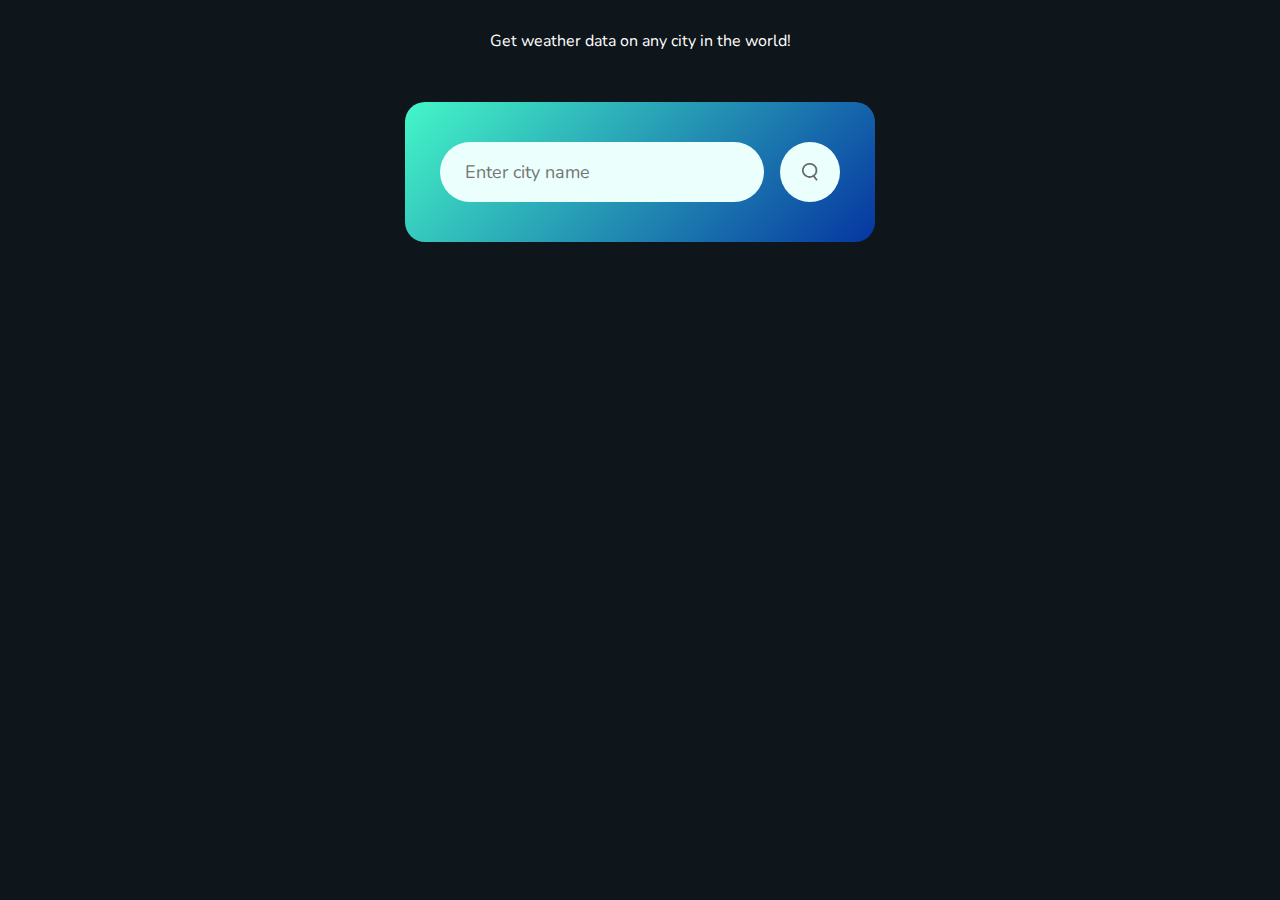
<file: weather/index.html>
<!DOCTYPE html>
<html lang="en">
<head>
  <meta charset="UTF-8">
  <meta name="viewport" content="width=device-width, initial-scale=1.0">
  <title>Weather App</title>

  <link href="https://fonts.googleapis.com/css2?family=Montserrat+Alternates&family=Montserrat&family=Poppins&family=Raleway&family=Roboto:wght@400;500;700&family=Silkscreen&family=Nunito&display=swap" rel="stylesheet">

  <link rel="stylesheet" href="style.css">
  <link rel="icon" type="image/png" href="images/clear.png">
</head>

<body>
  <div class="heading">
    Get weather data on any city in the world!
  </div>
  <div class="card">
    <div class="search">
      <input type="text" placeholder="Enter city name" spellcheck="false">
      <button><img src="images/search.png"></button>
    </div>

    <div class="error">
      <p>Invalid city name</p>
    </div>
    
    <div class="weather">
      <img src="images/rain.png" class="weather-icon">
      <h1 class="temp">22°C</h1>
      <h2 class="city">Waterloo</h2>
      <h3 class="country">CA</h3>
      <div class="details">
        <div class="col">
          <img src="images/thermometer.png">
          <div>
            <p class="feels-like">21°C</p>
            <p>Feels Like</p>
          </div>
        </div>
        <div class="col">
          <img src="images/sunrise.png">
          <div>
            <p class="sunrise">7:54 am</p>
            <p>Sunrise&nbsp&nbsp&nbsp&nbsp&nbsp&nbsp&nbsp&nbsp&nbsp</p>
          </div>
        </div>
      </div>
      <div class="details">
        <div class="col">
          <img src="images/humidity.png">
          <div>
            <p class="humidity">50%</p>
            <p>Humidity</p>
          </div>
        </div>
        <div class="col">
          <img src="images/wind.png">
          <div>
            <p class="wind">15 km/h</p>
            <p>Wind Speed</p>
          </div>
        </div>
      </div>
    </div>

  </div>

  <script src="weather.js"></script>
  <script src="https://momentjs.com/downloads/moment.js"></script>
    
</body>
</html>
</file>
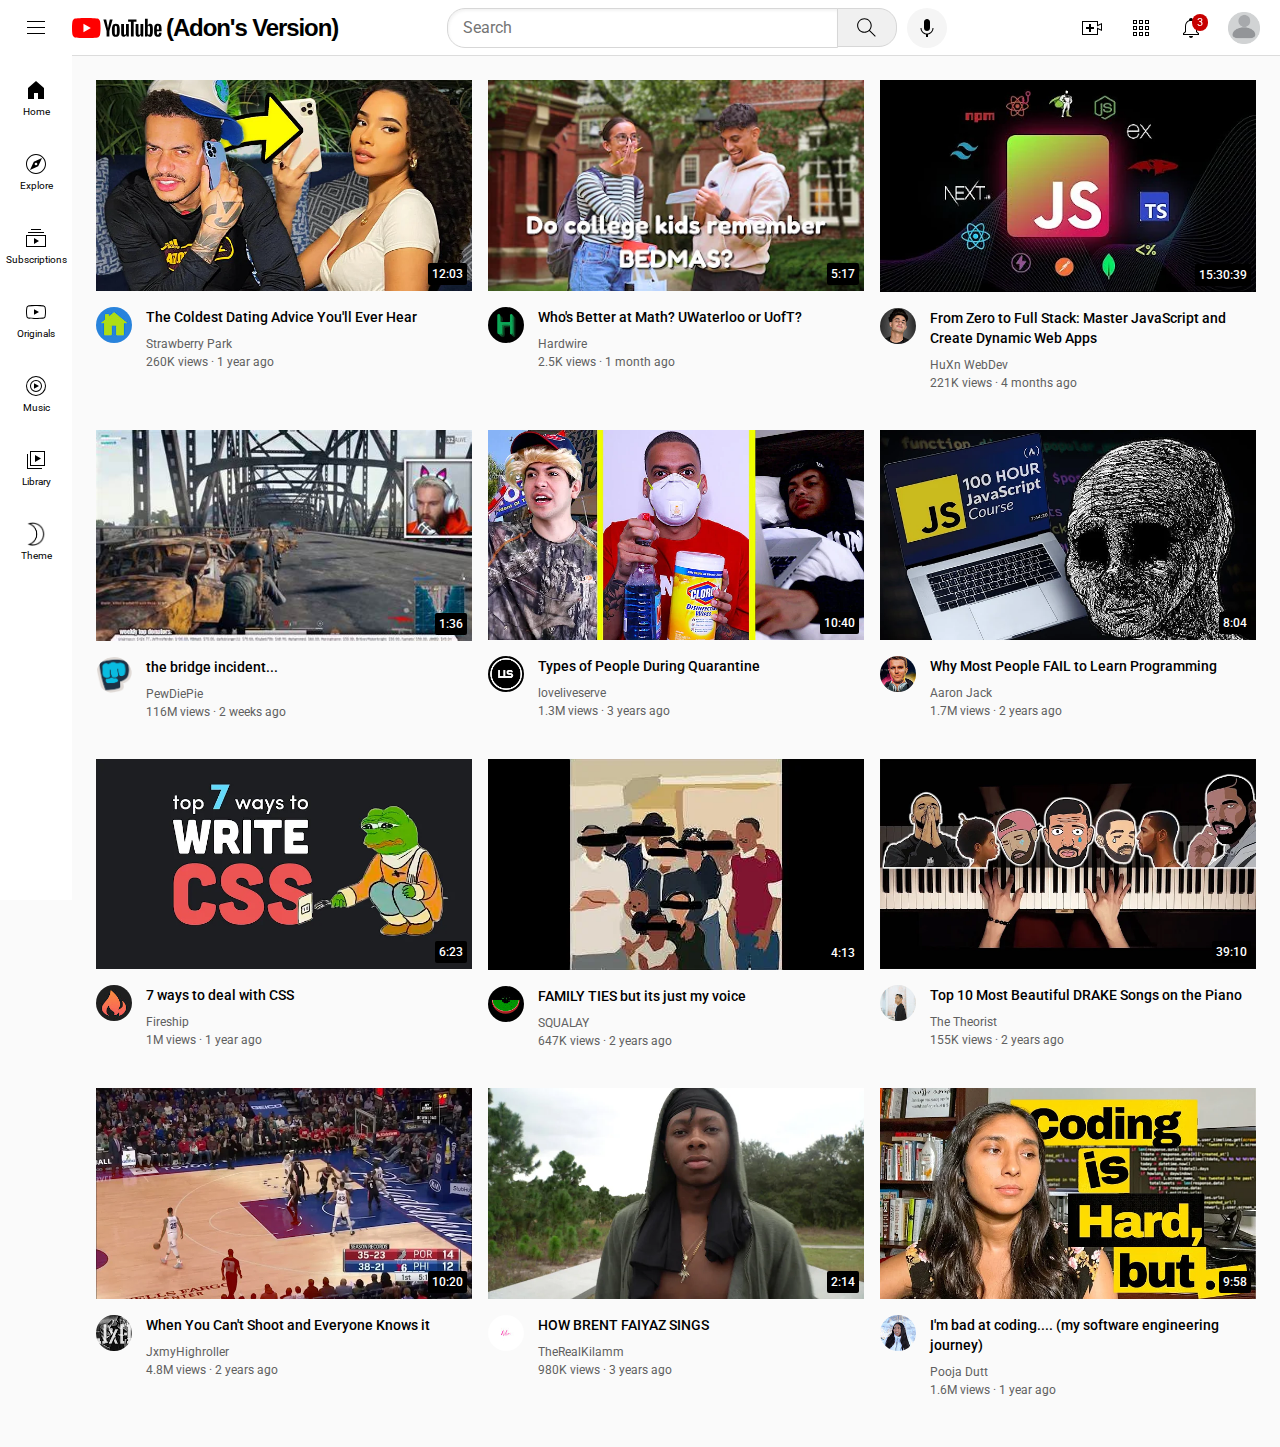
<file: youtube/index.html>
<!DOCTYPE html>
<html>
  <head>
    <title>Youtube Clone</title>
    <link rel="icon" href="pfp/ytlogo.png" type="image/x-icon">

    <link rel="preconnect" href="https://fonts.googleapis.com">
    <link rel="preconnect" href="https://fonts.gstatic.com" crossorigin>
    <link href="https://fonts.googleapis.com/css2?family=Montserrat+Alternates&family=Montserrat+Subrayada&family=Roboto:wght@400;500;700&display=swap" rel="stylesheet">
    <link href="https://fonts.cdnfonts.com/css/trade-gothic-lt-std" rel="stylesheet">

    <link rel="stylesheet" href="styles/general.css">
    <link rel="stylesheet" href="styles/header.css">
    <link rel="stylesheet" href="styles/video.css">
    <link rel="stylesheet" href="styles/sidebar.css">

  </head>

  <body>
    <div class="header">
      <div class="left-section"> 
        <img class="hamburger-menu" src="icons/hamburger-menu.svg">
        <a href="https://www.adonojha.com/youtube/youtube">
            <img class="youtube-logo" src="icons/youtube-logo.svg">
            <span class="adons-version">(Adon's Version)</span></a>
        </a>
      </div>

      <div class="middle-section"> 
        <input class="search-bar" type="text" id="search-bar-box" placeholder="Search">

        <button class="search-button" id="search-button-clickable">
          <img class="search-icon" src="icons/search.svg">
          <div class="tooltip">Search</div>
        </button>

        <button class="voice-search-button">
          <img class="voice-icon" src="icons/voice-search-icon.svg">
          <div class="tooltip">Search with your voice</div>
        </button>
      </div>
      <div class="right-section"> 
        <div class="upload-icon-container">
          <img class="upload-icon" src="icons/upload.svg">
          <div class="tooltip">Create</div>
        </div>
        <div class="youtube-apps-container">
          <img class="youtube-apps-icon" src="icons/youtube-apps.svg">
          <div class="tooltip">YouTube apps</div>
        </div>
        <div class="notifications-icon-container">
          <img class="notifications-icon" src="icons/notifications.svg">
          <div class="notifications-count">3</div>
          <div class="tooltip">Notifications</div>
        </div>
        <img class="current-user-picture" src="icons/unnamed.png">
      </div>
    </div>

    <div class="sidebar">
      <div class="sidebar-link">
        <img src="icons/home.svg">
        <div>Home</div>
      </div>
      <div class="sidebar-link">
        <img src="icons/explore.svg">
        <div>Explore</div>
      </div>
      <div class="sidebar-link">
        <img src="icons/subscriptions.svg">
        <div>Subscriptions</div>
      </div>
      <div class="sidebar-link">
        <img src="icons/originals.svg">
        <div>Originals</div>
      </div>
      <div class="sidebar-link">
        <img src="icons/youtube-music.svg">
        <div>Music</div>
      </div>
      <div class="sidebar-link">
        <img src="icons/library.svg">
        <div>Library</div>
      </div>
      <div class="sidebar-link" id="theme-btn">
        <img src="icons/moon.png">
        <div>Theme</div>
      </div>
    </div>

    <div class="video-grid">
      <div class="video-preview">
        <div class="thumbnail-row">
          <a href="https://www.youtube.com/watch?v=qdXOPilydaM&t=309s&ab_channel=StrawberryPark">
            <img class="thumbnail" src="thumbnails/lls.webp">
          </a>
          <div class="video-time">12:03</div>
        </div>
        <div class="video-info-grid">
          <div class="channel-picture">
            <a href="https://www.youtube.com/@strawberryparkchannel">
              <img class="profile-pic" src="pfp/strawberrypark.jpg">
            </a> 
          </div>
          <div class="video-info">
            <p class="video-title">
              <a href="https://www.youtube.com/watch?v=qdXOPilydaM&t=309s&ab_channel=StrawberryPark">The Coldest Dating Advice You'll Ever Hear
              </a>
            </p>
            <p class="video-author">
              <a href="https://www.youtube.com/@strawberryparkchannel">Strawberry Park
              </a>
            </p>
            <p class="video-stats">260K views &#183; 1 year ago</p>
          </div>
        </div>
      </div>
  
      <div class="video-preview">
        <div class="thumbnail-row">
          <a href="https://www.youtube.com/watch?v=CsQ5ZOGxIlE&pp=ygUkd2hvcyBiZXR0ZXIgYXQgbWF0aCB3YXRlcmxvbyBvciB1b2Z0">
            <img class="thumbnail" src="thumbnails/loo-vs-uoft.webp">
          </a>
          <div class="video-time">5:17</div>
        </div>
        <div class="video-info-grid">
          <div class="channel-picture">
            <a href="https://www.youtube.com/@hardwire_">
              <img class="profile-pic" src="pfp/channels4_profile.jpg">
            </a>       
          </div>
          <div class="video-info">
            <p class="video-title">
              <a href="https://www.youtube.com/watch?v=CsQ5ZOGxIlE&pp=ygUkd2hvcyBiZXR0ZXIgYXQgbWF0aCB3YXRlcmxvbyBvciB1b2Z0">Who's Better at Math? UWaterloo or UofT?
              </a>
            </p>
            <p class="video-author">
              <a href="https://www.youtube.com/@hardwire_">Hardwire
              </a>
            </p>
            <p class="video-stats">2.5K views &#183; 1 month ago</p>
          </div>
        </div>
      </div>
  
      <div class="video-preview">
        <div class="thumbnail-row">
          <a href="https://www.youtube.com/watch?v=H3XIJYEPdus&ab_channel=HuXnWebDev">
            <img class="thumbnail" src="thumbnails/js.webp">
          </a>
          <div class="video-time">15:30:39</div>
        </div>
  
        <div class="video-info-grid">
          <div class="channel-picture">    
            <a href="https://www.youtube.com/@huxnwebdev">
              <img class="profile-pic" src="pfp/jslogo.jpg">
            </a>      
          </div>
          <div class="video-info">
            <p class="video-title">
              <a href="https://www.youtube.com/watch?v=H3XIJYEPdus&ab_channel=HuXnWebDev">From Zero to Full Stack: Master JavaScript and Create Dynamic Web Apps
              </a>
            </p>
            <p class="video-author">
              <a href="https://www.youtube.com/@huxnwebdev">HuXn WebDev
              </a>
            </p>
            <p class="video-stats">221K views &#183; 4 months ago</p>
          </div>
         
        </div>
        
      </div>

      <div class="video-preview">
        <div class="thumbnail-row">
          <a href="https://www.youtube.com/watch?v=cLdxuaxaQwc&pp=ygUQcGV3ZGllcGllIGJyaWRnZQ%3D%3D">
            <img class="thumbnail" src="thumbnails/pew.jpg">
          </a>
          <div class="video-time">1:36</div>
        </div>
        <div class="video-info-grid">
          <div class="channel-picture">    
            <a href="https://www.youtube.com/@PewDiePie">
              <img class="profile-pic" src="pfp/pewlogo.png">
            </a>      
          </div>
          <div class="video-info">
            <p class="video-title">
              <a href="https://www.youtube.com/watch?v=cLdxuaxaQwc&pp=ygUQcGV3ZGllcGllIGJyaWRnZQ%3D%3D
              ">the bridge incident...
              </a>
            </p>
            <p class="video-author">
              <a href="https://www.youtube.com/@PewDiePie">PewDiePie
              </a>
            </p>
            <p class="video-stats">116M views &#183; 2 weeks ago</p>
          </div>
        </div>
      </div>

      <div class="video-preview">
        <div class="thumbnail-row">
          <a href="https://www.youtube.com/watch?v=wKsxYDEY3vQ&pp=ygUedHlwZXMgb2YgcGVvcGxlIHF1YXJhbnRpbmUgbGxz">
            <img class="thumbnail" src="thumbnails/quarantine.webp">
          </a>
          <div class="video-time">10:40</div>
        </div>
        <div class="video-info-grid">
          <div class="channel-picture">    
            <a href="https://www.youtube.com/@loveliveserve">
              <img class="profile-pic" src="pfp/llslogo.jpg">
            </a>      
          </div>
          <div class="video-info">
            <p class="video-title">
              <a href="https://www.youtube.com/watch?v=wKsxYDEY3vQ">Types of People During Quarantine
              </a>
            </p>
            <p class="video-author">
              <a href="https://www.youtube.com/@loveliveserve">loveliveserve
              </a>
            </p>
            <p class="video-stats">1.3M views &#183; 3 years ago</p>
          </div>
        </div>
      </div>

      <div class="video-preview">
        <div class="thumbnail-row">
          <a href="https://www.youtube.com/watch?v=T7aSI-E1fCE&pp=ygUpd2h5IG1vc3QgcGVvcGxlIGZhaWwgdG8gbGVhcm4gcHJvZ3JhbW1pbmc%3D">
            <img class="thumbnail" src="thumbnails/fail.webp">
          </a>
          <div class="video-time">8:04</div>
        </div>
  
        <div class="video-info-grid">
          <div class="channel-picture">
            <a href="https://www.youtube.com/@AaronJack">       
              <img class="profile-pic" src="pfp/aaron.jpg">
            </a>
          </div>
          <div class="video-info">
            <a href="https://www.youtube.com/watch?v=T7aSI-E1fCE&pp=ygUpd2h5IG1vc3QgcGVvcGxlIGZhaWwgdG8gbGVhcm4gcHJvZ3JhbW1pbmc%3D">
              <p class="video-title">Why Most People FAIL to Learn Programming</p>
            </a>
            <a href="https://www.youtube.com/@AaronJack">
              <p class="video-author">Aaron Jack</p>
            </a>
            <p class="video-stats">1.7M views &#183; 2 years ago</p>
          </div> 
        </div>    
      </div>

      <div class="video-preview">
        <div class="thumbnail-row">
          <a href="https://www.youtube.com/watch?v=ouncVBiye_M">
            <img class="thumbnail" src="thumbnails/css.webp">
          </a>
          <div class="video-time">6:23</div>
        </div>
  
        <div class="video-info-grid">
          <div class="channel-picture">
            <a href="https://www.youtube.com/@Fireship">       
              <img class="profile-pic" src="pfp/fire.jpg">
            </a>
          </div>
          <div class="video-info">
            <a href="https://www.youtube.com/watch?v=ouncVBiye_M">
              <p class="video-title">7 ways to deal with CSS</p>
            </a>
            <a href="https://www.youtube.com/@Fireship">
              <p class="video-author">Fireship</p>
            </a>
            <p class="video-stats">1M views &#183; 1 year ago</p>
          </div> 
        </div>    
      </div>

      <div class="video-preview">
        <div class="thumbnail-row">
          <a href="https://www.youtube.com/watch?v=PegWwsPlVD4&pp=ygUVYnV0IGl0cyBqdXN0IG15IHZvaWNl">
            <img class="thumbnail" src="thumbnails/familyties.webp">
          </a>
          <div class="video-time">4:13</div>
        </div>
  
        <div class="video-info-grid">
          <div class="channel-picture">
            <a href="https://www.youtube.com/@SQUALAY">       
              <img class="profile-pic" src="pfp/squalay.jpg">
            </a>
          </div>
          <div class="video-info">
            <a href="https://www.youtube.com/watch?v=T7aSI-E1fCE&pp=ygUpd2h5IG1vc3QgcGVvcGxlIGZhaWwgdG8gbGVhcm4gcHJvZ3JhbW1pbmc%3D">
              <p class="video-title">FAMILY TIES but its just my voice</p>
            </a>
            <a href="https://www.youtube.com/@SQUALAY">
              <p class="video-author">SQUALAY</p>
            </a>
            <p class="video-stats">647K views &#183; 2 years ago</p>
          </div> 
        </div>    
      </div>

      <div class="video-preview">
        <div class="thumbnail-row">
          <a href="https://www.youtube.com/watch?v=SA282HXW4vM">
            <img class="thumbnail" src="thumbnails/drake.webp">
          </a>
          <div class="video-time">39:10</div>
        </div>
  
        <div class="video-info-grid">
          <div class="channel-picture">
            <a href="https://www.youtube.com/@TheTheorist">       
              <img class="profile-pic" src="pfp/theorist.jpg">
            </a>
          </div>
          <div class="video-info">
            <a href="https://www.youtube.com/watch?v=SA282HXW4vM">
              <p class="video-title">Top 10 Most Beautiful DRAKE Songs on the Piano</p>
            </a>
            <a href="https://www.youtube.com/@TheTheorist">
              <p class="video-author">The Theorist</p>
            </a>
            <p class="video-stats">155K views &#183; 2 years ago</p>
          </div> 
        </div>    
      </div>

      <div class="video-preview">
        <div class="thumbnail-row">
          <a href="https://www.youtube.com/watch?v=9wwjTD6ZGr8">
            <img class="thumbnail" src="thumbnails/bensimmons.webp">
          </a>
          <div class="video-time">10:20</div>
        </div>
  
        <div class="video-info-grid">
          <div class="channel-picture">
            <a href="https://www.youtube.com/@JxmyHighroller">       
              <img class="profile-pic" src="pfp/jxmy.jpg">
            </a>
          </div>
          <div class="video-info">
            <a href="https://www.youtube.com/watch?v=T7aSI-E1fCE&pp=ygUpd2h5IG1vc3QgcGVvcGxlIGZhaWwgdG8gbGVhcm4gcHJvZ3JhbW1pbmc%3D">
              <p class="video-title">When You Can't Shoot and Everyone Knows it</p>
            </a>
            <a href="https://www.youtube.com/@JxmyHighroller">
              <p class="video-author">JxmyHighroller</p>
            </a>
            <p class="video-stats">4.8M views &#183; 2 years ago</p>
          </div> 
        </div>    
      </div>

      <div class="video-preview">
        <div class="thumbnail-row">
          <a href="https://www.youtube.com/watch?v=X1QXiyKIrT4&t=71s&ab_channel=TheRealKilamm">
            <img class="thumbnail" src="thumbnails/brent.webp">
          </a>
          <div class="video-time">2:14</div>
        </div>
  
        <div class="video-info-grid">
          <div class="channel-picture">
            <a href="https://www.youtube.com/@TheRealKilamm">       
              <img class="profile-pic" src="pfp/kilamm.jpg">
            </a>
          </div>
          <div class="video-info">
            <a href="https://www.youtube.com/watch?v=X1QXiyKIrT4&t=71s&ab_channel=TheRealKilamm">
              <p class="video-title">HOW BRENT FAIYAZ SINGS</p>
            </a>
            <a href="https://www.youtube.com/@TheRealKilamm">
              <p class="video-author">TheRealKilamm</p>
            </a>
            <p class="video-stats">980K views &#183; 3 years ago</p>
          </div> 
        </div>    
      </div>

      <div class="video-preview">
        <div class="thumbnail-row">
          <a href="https://www.youtube.com/watch?v=GvBgPBVcjEM">
            <img class="thumbnail" src="thumbnails/codinghard.webp">
          </a>
          <div class="video-time">9:58</div>
        </div>
  
        <div class="video-info-grid">
          <div class="channel-picture">
            <a href="https://www.youtube.com/@PoojaDutt">       
              <img class="profile-pic" src="pfp/pooja.jpg">
            </a>
          </div>
          <div class="video-info">
            <a href="https://www.youtube.com/watch?v=GvBgPBVcjEM">
              <p class="video-title">I'm bad at coding.... (my software engineering journey)</p>
            </a>
            <a href="https://www.youtube.com/@PoojaDutt">
              <p class="video-author">Pooja Dutt</p>
            </a>
            <p class="video-stats">1.6M views &#183; 1 year ago</p>
          </div> 
        </div>    
      </div>
    </div>

    <script>
      const search_text = document.getElementById('search-bar-box');
      const btn1 = document.getElementById('search-button-clickable');
      var search_template = "https://www.youtube.com/results?search_query=";

      function open_search_URL() {
        let result = search_template.concat(search_text.value);
        window.location.href = result;
      }

      btn1.addEventListener('click', open_search_URL);


      const dark = document.getElementById('theme-btn');

      function toggle_dark_mode() {
        var element = document.body;
        element.classList.toggle("dark-mode");
      }

      dark.addEventListener('click', toggle_dark_mode);
  
    </script>
  </body>
</html>
</file>
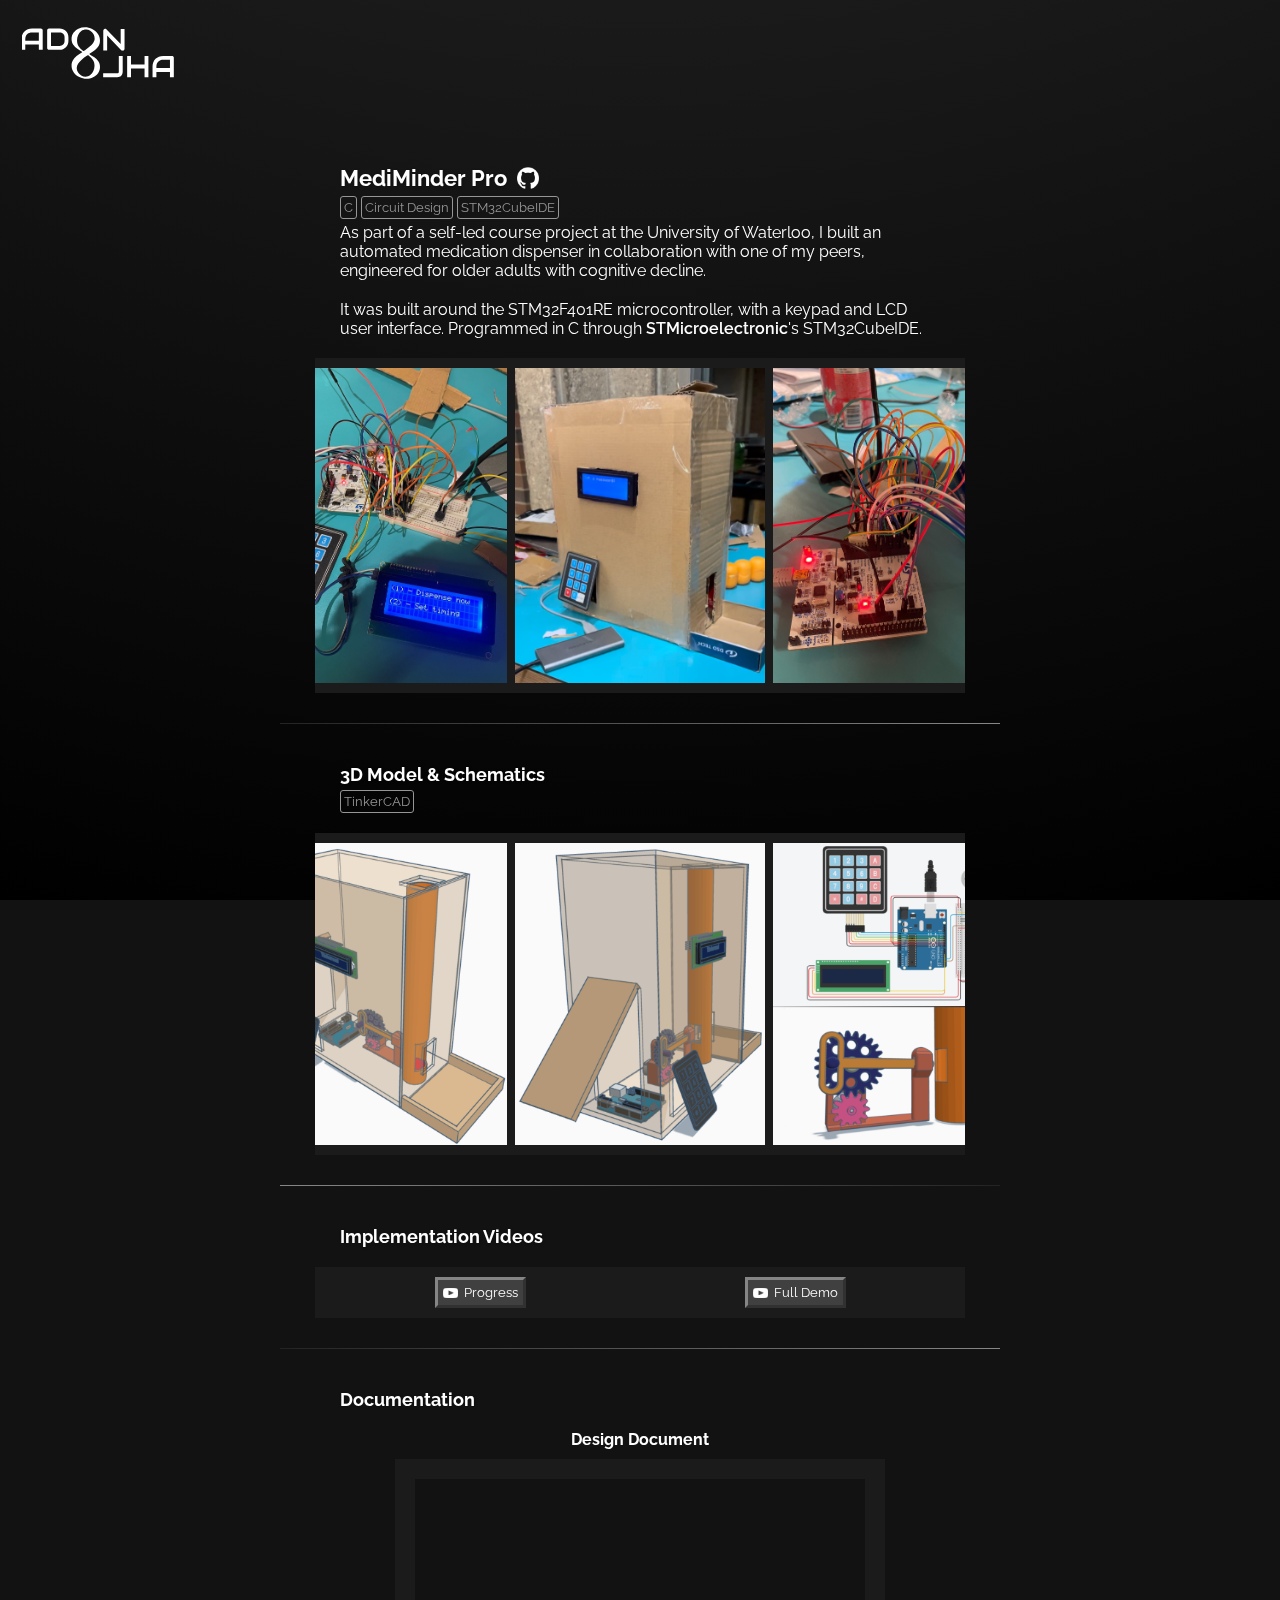
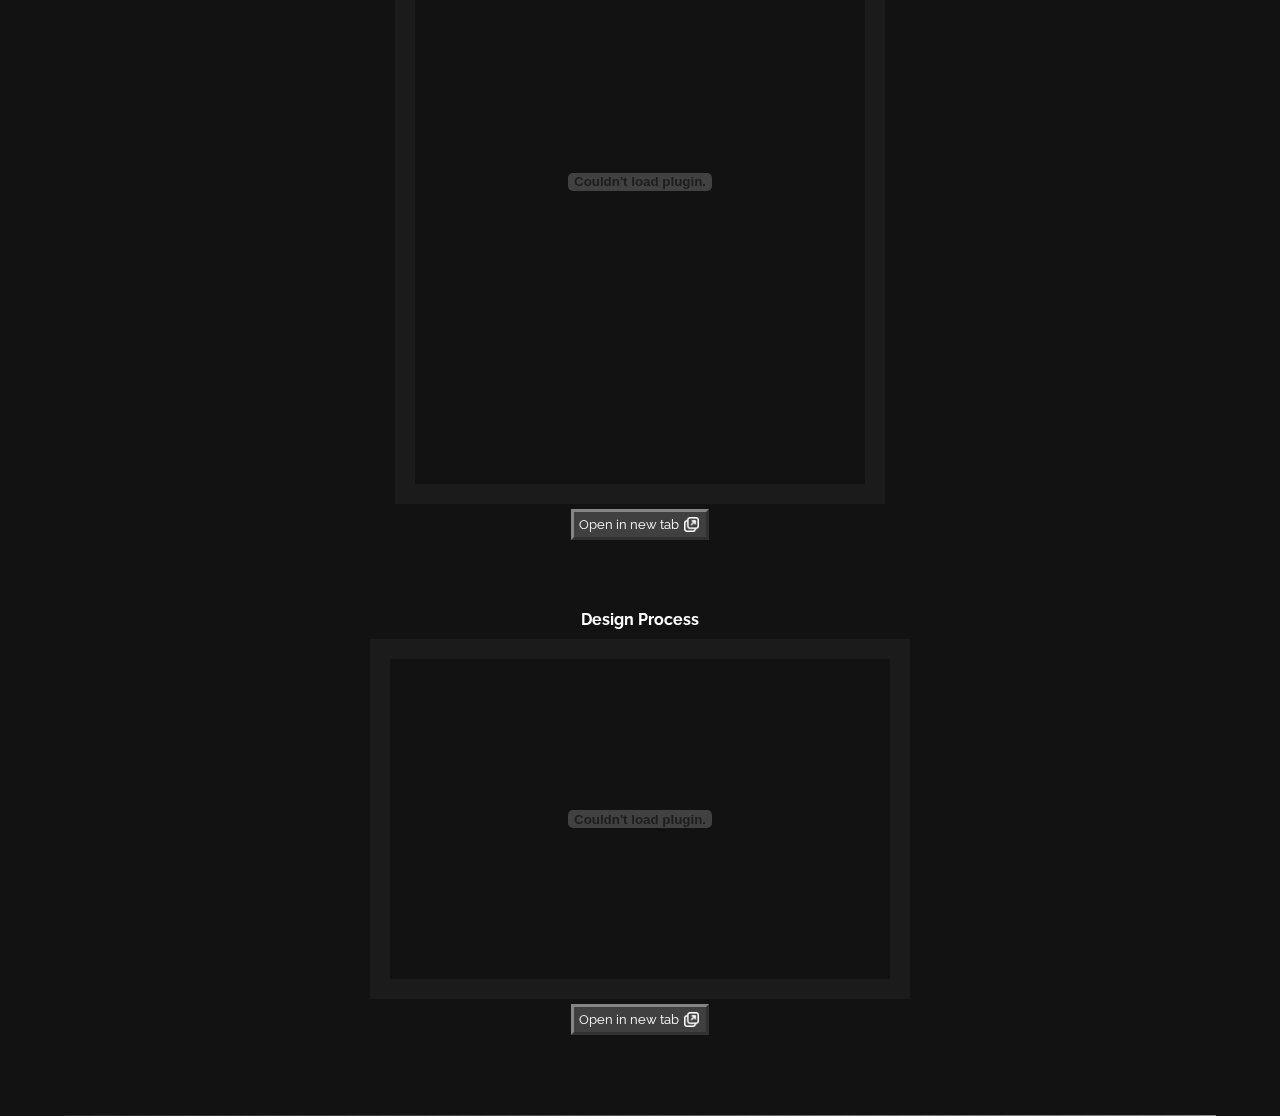
<file: projects/mediminder.html>
<!DOCTYPE html>
  <html>
    <head>
      <title>MediMinder Pro</title>
      <link rel="icon" type="image/x-con" href="../pictures/AO-logo.png">
      <link rel="preconnect" href="https://fonts.googleapis.com">
      <link rel="preconnect" href="https://fonts.gstatic.com" crossorigin>
      <link href="https://fonts.googleapis.com/css2?family=Montserrat+Alternates&family=Montserrat+Subrayada&family=Raleway&family=Roboto:wght@400;500;700&family=Silkscreen&display=swap" rel="stylesheet">
      <link rel="stylesheet" href="https://cdnjs.cloudflare.com/ajax/libs/font-awesome/6.0.0-beta3/css/all.min.css">
      <link rel="icon" href="../assets/favicon.ico" type="image/x-icon">

      <link rel="stylesheet" href="../styles/general.css">
      <link rel="stylesheet" href="../styles/header.css">
      <link rel="stylesheet" href="../styles/intro.css">
      <link rel="stylesheet" href="../styles/footer.css">
      <link rel="stylesheet" href="../styles/projects.css">
      <link rel="stylesheet" href="../animated-footer.css">
    </head>

    <body class="body">
      <div class="header">
        <a class="logo-link" href="https://adonojha.com">
          <img id="logo-btn" class="logo" src="../pictures/logo.svg">
        </a>
  
        <!-- <div class="webring">
          <a href="https://ece.engineering/" target="_blank" title="Waterloo ECE Webring">
            <img src="../pictures/ece_ascii.svg" style="width: 1.75em; height: 1.75em; margin-right: 0.25em;">
            <span class="webring-text">ece.engineering</span>
          </a>
        </div> -->
      </div>

      <nav class="navbar">
        <ul class="nav-list">
          <li class="nav-item">
            <a id="projects-link" href="./" class="nav-link">projects</a>
          </li>
          <li class="nav-item">
            <a id="experience-link" href="../experience/" class="nav-link">experience</a>
          </li>
          <li class="ece-engineering">
            <a href="https://ece.engineering" target="_blank" class="nav-link">ece.engineering</a>
            <i class="arrow-top-right fas fa-arrow-right"></i>
          </li>
      </nav>
    
      <div class="all-content-container">
        <!-- Insert page here -->
        <div class="intro-text">
          <div class="project-heading-container">
            <span class="project-heading" style="font-size: 22px;">MediMinder Pro</span>
            <img class="small-icon" src="../pictures/git.png" style="width: 22px; margin-left: 3px;" onclick="open198Git()">
            <div class="source-code-toolkit">
              Source code
            </div>
          </div>
          <div class="skills-bar" style="margin-top: 2px;">
            <span class="skill-name">C</span>
            <span class="skill-name">Circuit Design</span>
            <span class="skill-name">STM32CubeIDE</span>
          </div>
          <p class="body" style="margin-bottom: 20px; margin-top: 4px;">
            As part of a self-led course project at the University of Waterloo, I built an automated medication dispenser in collaboration with one of my peers, engineered for older adults with cognitive decline.
          </p>
          <p class="body" style="margin-bottom: 20px;">
            It was built around the STM32F401RE microcontroller, with a keypad and LCD user interface. Programmed in C through <a href="https://www.st.com/content/st_com/en.html" style="font-weight: 600" target="_blank">STMicroelectronic</a>'s STM32CubeIDE.
          </p>
        </div>
        <!-- Images -->
        <div class="images-row">
          <img class="project-image"src="project-pictures/circuit.jpg">
          <img class="project-image"src="project-pictures/dispenser full view.jpg">
          <img class="project-image"src="project-pictures/stm32.jpg">
        </div>
        <div style="margin-bottom: 30px;"></div>
        <div class="gradient-line odd"></div>
        <!-- 3D models / schematics -->
        <div class="intro-text">
          <div class="project-heading-container">
            <span class="project-heading">3D Model & Schematics</span>
          </div>
          <div class="skills-bar" style="margin-top: 2px;">
            <span class="skill-name">TinkerCAD</span>
          </div>
          <p class="body" style="margin-bottom: 20px; margin-top: 4px;">
          </p>
        </div>
        <div class="images-row">
          <img class="project-image"src="project-pictures/3dfront.png">
          <img class="project-image"src="project-pictures/3dback.png">
          <img class="project-image"src="project-pictures/gear-and-circuit.png">
        </div>
        <div style="margin-bottom: 30px;"></div>
        <div class="gradient-line even"></div>
        <!-- Demo videos -->
        <div class="intro-text">
          <div class="project-heading-container">
            <span class="project-heading">Implementation Videos</span>
          </div>
          <p class="body" style="margin-bottom: 20px; margin-top: 4px;">
          </p>
        </div>
        <div class="videos-row">

          <div class="download-pdf-button" style="margin-top: 10px; margin-bottom: 10px;" type="submit" onclick="window.open('https://drive.google.com/file/d/1CkSCp8P5TG7u0ItKTXSzQmxa5xLzFafV/view?usp=sharing')">
            <img class="small-icon" src="../pictures/youtubelogo.png">
            <span style="margin-left: 4px">Progress</span>
          </div>

          <div class="download-pdf-button" style="margin-top: 10px; margin-bottom: 10px;" type="submit" onclick="window.open('https://drive.google.com/file/d/1j836jAe8f5CRuOOILbu-NQnERjYyR-Y-/view?usp=sharing')">
            <img class="small-icon" src="../pictures/youtubelogo.png">
            <span style="margin-left: 4px">Full Demo</span>
          </div>
        </div>

        <div style="margin-bottom: 30px;"></div>
        <div class="gradient-line odd"></div>        
        <!-- Documentation -->
        <div class="intro-text">
          <div class="project-heading-container">
            <span class="project-heading">Documentation</span>
          </div>
          <p class="body" style="margin-bottom: 20px; margin-top: 4px;">
          </p>
        </div>

        <div style="text-align: center">
          <p style="font-weight: 700;">Design Document</p>
          <embed class="document-portrait" src="../pdf/Design Document.pdf#view=FitH" type="application/pdf">
          <div class="download-pdf-button" type="submit" onclick="window.open('../pdf/Design Document.pdf')">
            <span style="margin-right: 5px;">Open in new tab</span>
            <img class="small-icon" src="../pictures/newtab.png">
          </div>
        
          <div style="margin-bottom: 70px;"></div>

          <p style="font-weight: 700;">Design Process</p>
          <embed class="document-landscape" src="../pdf/Design Process Review.pdf#view=FitH" type="application/pdf">

          <div class="download-pdf-button" type="submit" onclick="window.open('../pdf/Design Process Review.pdf')">
            <span style="margin-right: 5px;">Open in new tab</span>
            <img class="small-icon" src="../pictures/newtab.png">
          </div>

        </div>

        </div>

        <div style="margin-bottom: 30px;"></div>
        <div class="gradient-line odd"></div>     
      </div>

      <div class="socials">
        <a href="https://github.com/a4ojha" target="_blank" class="nav-link" id="github">
          <svg width="23" height="23" viewBox="0 0 23 23" fill="none" xmlns="http://www.w3.org/2000/svg">
            <path fill-rule="evenodd" clip-rule="evenodd" d="M11.5 0.17334C5.14625 0.17334 0 5.22035 0 11.4516C0 16.4422 3.29187 20.6574 7.86312 22.1518C8.43812 22.2505 8.65375 21.9121 8.65375 21.6161C8.65375 21.3482 8.63938 20.4601 8.63938 19.5155C5.75 20.0371 5.0025 18.8247 4.7725 18.1903C4.64312 17.8661 4.0825 16.8651 3.59375 16.5973C3.19125 16.3858 2.61625 15.8642 3.57938 15.8501C4.485 15.836 5.13188 16.6678 5.3475 17.0061C6.3825 18.7119 8.03563 18.2326 8.69688 17.9366C8.7975 17.2035 9.09937 16.71 9.43 16.4281C6.87125 16.1461 4.1975 15.1734 4.1975 10.8595C4.1975 9.63296 4.64313 8.61792 5.37625 7.82844C5.26125 7.54648 4.85875 6.39046 5.49125 4.83971C5.49125 4.83971 6.45438 4.54365 8.65375 5.99573C9.57375 5.74197 10.5513 5.61509 11.5288 5.61509C12.5063 5.61509 13.4838 5.74197 14.4038 5.99573C16.6031 4.52956 17.5663 4.83971 17.5663 4.83971C18.1988 6.39046 17.7963 7.54648 17.6813 7.82844C18.4144 8.61792 18.86 9.61886 18.86 10.8595C18.86 15.1875 16.1719 16.1461 13.6131 16.4281C14.03 16.7805 14.3894 17.4572 14.3894 18.5146C14.3894 20.023 14.375 21.2354 14.375 21.6161C14.375 21.9121 14.5906 22.2646 15.1656 22.1518C19.7081 20.6574 23 16.4281 23 11.4516C23 5.22035 17.8538 0.17334 11.5 0.17334Z"/>
          </svg>              
        </a>
        <a href="https://linkedin.com/in/adonojha" target="_blank" class="nav-link" id="linkedin">
          <svg xmlns="http://www.w3.org/2000/svg" width="24" height="24" viewBox="0 0 24 24"><path d="M19 0h-14c-2.761 0-5 2.239-5 5v14c0 2.761 2.239 5 5 5h14c2.762 0 5-2.239 5-5v-14c0-2.761-2.238-5-5-5zm-11 19h-3v-11h3v11zm-1.5-12.268c-.966 0-1.75-.79-1.75-1.764s.784-1.764 1.75-1.764 1.75.79 1.75 1.764-.783 1.764-1.75 1.764zm13.5 12.268h-3v-5.604c0-3.368-4-3.113-4 0v5.604h-3v-11h3v1.765c1.396-2.586 7-2.777 7 2.476v6.759z"/></svg>     
        </a>
        <a href="https://x.com/adon_05" target="_blank" class="nav-link" id="x">
          <svg width="22" height="23" viewBox="0 0 22 23" fill="none" xmlns="http://www.w3.org/2000/svg">
            <path d="M13.0951 9.48991L21.2865 0.17334H19.3461L12.2305 8.26113L6.5516 0.17334H0L8.58953 12.4047L0 22.1733H1.9404L9.44973 13.6305L15.4484 22.1733H22M2.64073 1.60508H5.62173L19.3446 20.8119H16.3629"/>
          </svg>              
        </a>
      </div>

    </body>

    <script src="../script.js"></script>
    <script>
      // hard code dark mode
      document.body.classList.toggle("dark-mode");

      // Toggle dark mode on theme button click
      const dark = document.getElementById('theme-button');
      function toggle_dark_mode() {
        var element = document.body;
        element.classList.toggle("dark-mode");
      }
      dark.addEventListener('click', toggle_dark_mode);

      function open198Git() {
        window.open('https://github.com/a4ojha/MediMinder_Pro', '_blank');
      }

      // Function to set dark mode as default
      function setDefaultDarkMode() {
        document.body.classList.add("dark-mode");
      }
      // Set dark mode as default on page load
      document.addEventListener('DOMContentLoaded', setDefaultDarkMode);

    </script>
      

  </html>
</file>
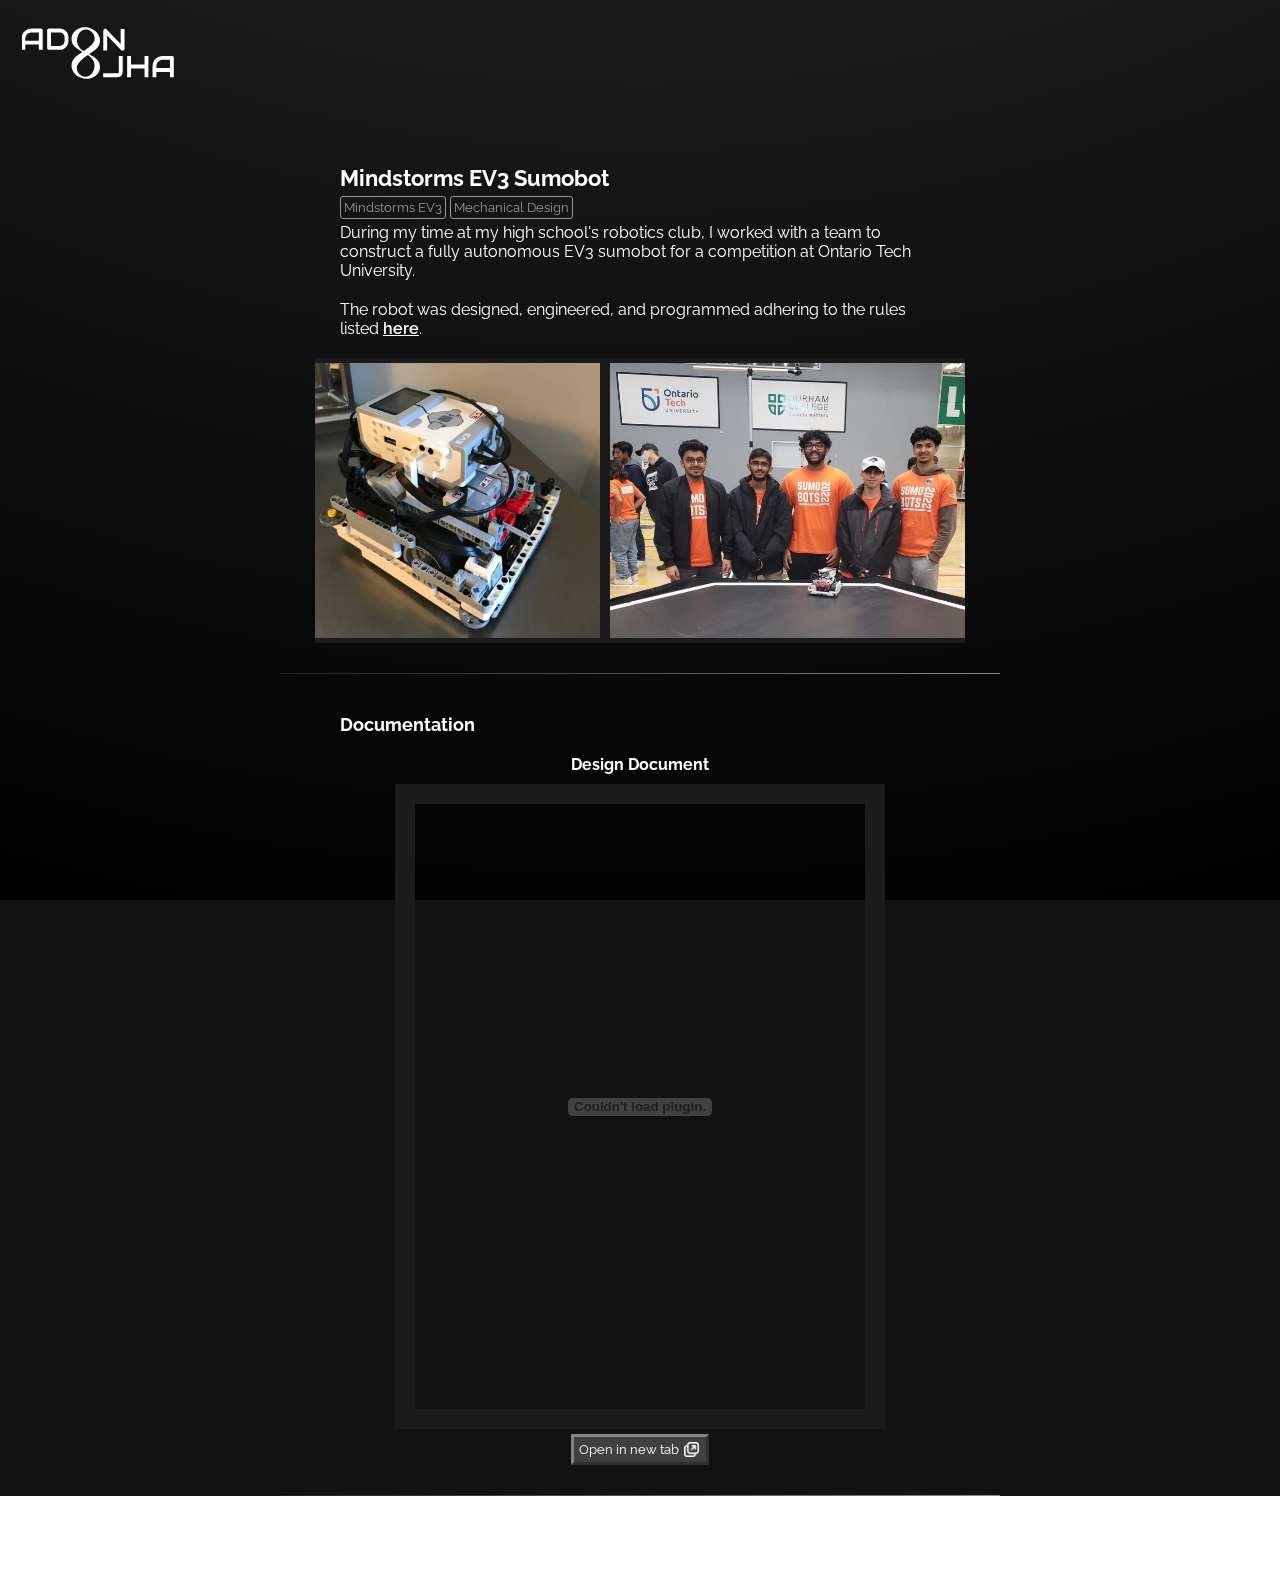
<file: projects/sumobot.html>
<!DOCTYPE html>
  <html>
    <head>
      <title>EV3 Sumobot</title>
      <link rel="icon" type="image/x-con" href="../pictures/AO-logo.png">
      <link rel="preconnect" href="https://fonts.googleapis.com">
      <link rel="preconnect" href="https://fonts.gstatic.com" crossorigin>
      <link href="https://fonts.googleapis.com/css2?family=Montserrat+Alternates&family=Montserrat+Subrayada&family=Raleway&family=Roboto:wght@400;500;700&family=Silkscreen&display=swap" rel="stylesheet">
      <link rel="stylesheet" href="https://cdnjs.cloudflare.com/ajax/libs/font-awesome/6.0.0-beta3/css/all.min.css">
      <link rel="icon" href="../assets/favicon.ico" type="image/x-icon">

      <link rel="stylesheet" href="../styles/general.css">
      <link rel="stylesheet" href="../styles/header.css">
      <link rel="stylesheet" href="../styles/intro.css">
      <link rel="stylesheet" href="../styles/footer.css">
      <link rel="stylesheet" href="../styles/projects.css">
      <link rel="stylesheet" href="../animated-footer.css">
    </head>

    <body class="body">
      <div class="header">
        <a class="logo-link" href="https://adonojha.com">
          <img id="logo-btn" class="logo" src="../pictures/logo.svg">
        </a>
      </div>

      <nav class="navbar">
        <ul class="nav-list">
          <li class="nav-item">
            <a id="projects-link" href="#" class="nav-link">projects</a>
          </li>
          <li class="nav-item">
            <a id="experience-link" href="../experience/" class="nav-link">experience</a>
          </li>
          <li class="ece-engineering">
            <a href="https://ece.engineering" target="_blank" class="nav-link">ece.engineering</a>
            <i class="arrow-top-right fas fa-arrow-right"></i>
          </li>
      </nav>
    
      <div class="all-content-container">
        <!-- Insert page here -->
        <div class="intro-text">
          <div class="project-heading-container">
            <span class="project-heading" style="font-size: 22px;">Mindstorms EV3 Sumobot</span>
          </div>
          <div class="skills-bar" style="margin-top: 2px;">
            <span class="skill-name">Mindstorms EV3</span>
            <span class="skill-name">Mechanical Design</span>
          </div>
          <p class="body" style="margin-bottom: 20px; margin-top: 4px;">
            During my time at my high school's robotics club, I worked with a team to construct a fully autonomous EV3 sumobot for a competition at Ontario Tech University.
          </p>
          <p class="body" style="margin-bottom: 20px;">
            The robot was designed, engineered, and programmed adhering to the rules listed <a href="https://shared.ontariotechu.ca/shared/faculty/feas/engineering-outreach/robotics-competition/2022-competition/engineering-robotics-competition-rules-2022.pdf" style="font-weight: 600; text-decoration-line: underline" target="_blank">here</a>. 
          </p>
        </div>
        <!-- Images -->
        <div class="images-row1">
          <img style="height: 275px; margin: 5px;" src="project-pictures/robot.png">
          <img style="height: 275px; margin: 5px;" src="project-pictures/robot team.png">
        </div>
        <div style="margin-bottom: 30px;"></div>
        <div class="gradient-line odd"></div>  
        <!-- Documentation -->
        <div class="intro-text">
          <div class="project-heading-container">
            <span class="project-heading">Documentation</span>
          </div>
          <p class="body" style="margin-bottom: 20px; margin-top: 4px;">
          </p>
        </div>

        <div style="text-align: center">
          <p style="font-weight: 700;">Design Document</p>
          <embed class="document-portrait" src="../pdf/OnTech Sumobots 2022 Report.pdf#view=FitH" type="application/pdf">
          
          <div class="download-pdf-button" type="submit" onclick="window.open('../pdf/OnTech Sumobots 2022 Report.pdf')">
            <span style="margin-right: 5px;">Open in new tab</span>
            <img class="small-icon" src="../pictures/newtab.png">
          </div>
        </div>

        <div style="margin-bottom: 30px;"></div>
        <div class="gradient-line odd"></div>     
      </div>

      
      <div class="socials">
        <a href="https://github.com/a4ojha" target="_blank" class="nav-link" id="github">
          <svg width="23" height="23" viewBox="0 0 23 23" fill="none" xmlns="http://www.w3.org/2000/svg">
            <path fill-rule="evenodd" clip-rule="evenodd" d="M11.5 0.17334C5.14625 0.17334 0 5.22035 0 11.4516C0 16.4422 3.29187 20.6574 7.86312 22.1518C8.43812 22.2505 8.65375 21.9121 8.65375 21.6161C8.65375 21.3482 8.63938 20.4601 8.63938 19.5155C5.75 20.0371 5.0025 18.8247 4.7725 18.1903C4.64312 17.8661 4.0825 16.8651 3.59375 16.5973C3.19125 16.3858 2.61625 15.8642 3.57938 15.8501C4.485 15.836 5.13188 16.6678 5.3475 17.0061C6.3825 18.7119 8.03563 18.2326 8.69688 17.9366C8.7975 17.2035 9.09937 16.71 9.43 16.4281C6.87125 16.1461 4.1975 15.1734 4.1975 10.8595C4.1975 9.63296 4.64313 8.61792 5.37625 7.82844C5.26125 7.54648 4.85875 6.39046 5.49125 4.83971C5.49125 4.83971 6.45438 4.54365 8.65375 5.99573C9.57375 5.74197 10.5513 5.61509 11.5288 5.61509C12.5063 5.61509 13.4838 5.74197 14.4038 5.99573C16.6031 4.52956 17.5663 4.83971 17.5663 4.83971C18.1988 6.39046 17.7963 7.54648 17.6813 7.82844C18.4144 8.61792 18.86 9.61886 18.86 10.8595C18.86 15.1875 16.1719 16.1461 13.6131 16.4281C14.03 16.7805 14.3894 17.4572 14.3894 18.5146C14.3894 20.023 14.375 21.2354 14.375 21.6161C14.375 21.9121 14.5906 22.2646 15.1656 22.1518C19.7081 20.6574 23 16.4281 23 11.4516C23 5.22035 17.8538 0.17334 11.5 0.17334Z"/>
          </svg>              
        </a>
        <a href="https://linkedin.com/in/adonojha" target="_blank" class="nav-link" id="linkedin">
          <svg xmlns="http://www.w3.org/2000/svg" width="24" height="24" viewBox="0 0 24 24"><path d="M19 0h-14c-2.761 0-5 2.239-5 5v14c0 2.761 2.239 5 5 5h14c2.762 0 5-2.239 5-5v-14c0-2.761-2.238-5-5-5zm-11 19h-3v-11h3v11zm-1.5-12.268c-.966 0-1.75-.79-1.75-1.764s.784-1.764 1.75-1.764 1.75.79 1.75 1.764-.783 1.764-1.75 1.764zm13.5 12.268h-3v-5.604c0-3.368-4-3.113-4 0v5.604h-3v-11h3v1.765c1.396-2.586 7-2.777 7 2.476v6.759z"/></svg>     
        </a>
        <a href="https://x.com/adon_05" target="_blank" class="nav-link" id="x">
          <svg width="22" height="23" viewBox="0 0 22 23" fill="none" xmlns="http://www.w3.org/2000/svg">
            <path d="M13.0951 9.48991L21.2865 0.17334H19.3461L12.2305 8.26113L6.5516 0.17334H0L8.58953 12.4047L0 22.1733H1.9404L9.44973 13.6305L15.4484 22.1733H22M2.64073 1.60508H5.62173L19.3446 20.8119H16.3629"/>
          </svg>              
        </a>
      </div>

    </body>

    <script src="../script.js"></script>

    <script>
      // hard code dark mode
      document.body.classList.toggle("dark-mode");
    </script>
      

  </html>
</file>
<file: styles/general.css>
@media screen and (max-width: 600px) {
    body, p {
        font-size: 18px; /* Larger font for mobile */
    }
    .heading {
        font-size: 24px;
    }
}

/* Safari, Chrome and Opera > 12.1 */
@keyframes fadeInUp {
    0% {
        transform: translateY(10%);
        opacity: 0;
    }
    100% {
        transform: translateY(0%);
        opacity: 1;
    }
}

/* .link {
	position: relative;
	text-decoration: none;
	color: inherit;
	font-weight: bolder;
	display: inline-block;
	padding-bottom: 3px; 
}

.link::after {
	content: '';
	position: absolute;
	left: 0;
	bottom: 0;
	width: 100%;
	height: 0.5px; 
	background: currentColor;
	transition: transform 0.3s; 
	transform-origin: left center; 
	transform: scaleY(1); 
}

.link:hover::after {
	transform: scaleY(3); 
} */

* {
    margin: 0;
    padding: 0;
    box-sizing: border-box;
	position: relative;
}

a {
    text-decoration: none;
    color: inherit;
}

html, body {
	margin: 0;
	font-family: "Raleway", sans-serif;
	background: radial-gradient(circle at 50% -150%, #3E3E3E, #000000);
	background-attachment: fixed;
	background-size: cover;
	cursor: cell;
	z-index: 1;
}

.all-content-container {
    flex: 1;
    /* border: 5px solid lightblue; */
}

.dark-mode {
    background-color: rgb(18, 18, 18);
    color: white;
    transition: background-color 0.25s, color 0.25s;
}

:root {
	--appear-delay: 3s;	/* set to 4s for loading animation */
}

.noselect {
	-webkit-touch-callout: none; /* iOS Safari */
	  -webkit-user-select: none; /* Safari */
	   -khtml-user-select: none; /* Konqueror HTML */
		 -moz-user-select: none; /* Old versions of Firefox */
		  -ms-user-select: none; /* Internet Explorer/Edge */
			  user-select: none; /* Non-prefixed version, currently
									supported by Chrome, Edge, Opera and Firefox */
}

.logo-container {
	display: flex;
	justify-content: center;
	align-items: center;
	height: 100vh;
	position: relative;
	/* border: blue solid; */
}

.infinity {
	color: white;	
	/* center the div without position absolute */
	position: absolute;

	/* move to top left after delay */
	animation: 1s forwards 2.5s disappear, 1s forwards var(--appear-delay) appear, 0s forwards var(--appear-delay) moveToTopLeft;
}

@keyframes moveToTopLeft {
	to {
		/* transform: translate(-50vw -50vh) scale(0.3); */
		top: 0;
		left: 0;
		transform: scale(0.3);
	}
}
@keyframes appear {
	from {
		opacity: 0;
		transform: translateY(35%);
	}
	to {
		opacity: 1;
		transform: translateY(0);
	}
}
@keyframes disappear {
	to {
		opacity: 0;
	}
}

#infinity-svg {
	/* border: blue solid; */
	animation: rotateInfinity 1s forwards;
	animation-delay: 1s;
}

@keyframes rotateInfinity {
	0% {
	}
	100% {
		transform: rotate(90deg);	
	}
}

/* Infinity SVG specific styles */
#infinity-path {
	stroke-dasharray: 550;
	stroke-dashoffset: 550;
	stroke-width: 2;
	stroke: white;
	fill-opacity: 0;
	animation: draw 1s forwards, removeStroke 1s forwards, fadeInFill 1s forwards, redraw 0s 10.5s forwards;
	animation-iteration-count: 1;
	animation-fill-mode: forwards;
}
@keyframes draw {
	to {
		stroke-dashoffset: 0;
	}
}
@keyframes removeStroke {
	0% {
		stroke-opacity: 1;
	}
	90% {
		stroke-opacity: 1;
	}
	100%{
		stroke-opacity: 0;
	}
}
@keyframes fadeInFill {
	0% {
		fill-opacity: 0;
	}
	80% {
		fill-opacity: 0;
	}
	100% {
		fill-opacity: 1;
	}
}
@keyframes redraw {
	from {
		stroke-opacity: 1;
		stroke: gray;
	}
	to {
		stroke-dashoffset: 0;
		stroke: gray;
	}
}

/* Other letters appear */
.ad {
	left: -7.8rem;
	top: -2rem;
}
.n {
	left: 9rem;
	top: -2rem;
}
.jha {
	left: 9rem;
	top: 3.5rem;
}

.ad, .n, .jha {
	opacity: 0;
	position: absolute;
	animation: appearLater 1s forwards;
	animation-delay: 1.5s;
}

@keyframes appearLater {
	0% {
		opacity: 0;
	}
	100% {
		opacity: 1;
	}
}

.loading-bar {
	position: absolute;
	bottom: 8rem;
	left: 50%;
	transform: translateX(-50%);

	width: 10rem;
	height: 6px;
	border: rgb(60, 60, 60) solid;
	border-radius: 5px;
	animation: 1s forwards var(--appear-delay) disappear
}

.progress {
	background-color: rgb(107, 107, 107);
	width: 0%;
	height: 2px;
	border-radius: inherit;
	animation: loading 2.5s cubic-bezier(0.4, 0, 0.6, 1) forwards;
	top: -0.09rem;
	position: absolute;
}

@keyframes loading {
	0% {
		width: 0;
	}
	100% {
		width: 10rem;
	}
}

#skip {
	position: absolute;
	bottom: 5rem;
	left: 48.7%;
	color: white;
	opacity: 0;
	animation: 1s forwards appear, 1s forwards var(--appear-delay) disappear, 0s forwards 4s remove;

	display: flex;
	gap: 0.3rem;
	color: rgb(90, 90, 90);
	align-items: center;

	cursor: pointer;
}

@keyframes remove {
	to {
		display: none;
	}
}

#skip i {
	scale: 0.75;
}

.navbar {
	opacity: 0;
	animation: 1s forwards var(--appear-delay) appear;
	position: fixed;
	right: 2rem;
	top: 2rem;
	/* border: red solid; */
}

ul {
	list-style-type: none;
	display: flex;
	gap: 2rem;
}

a {
	text-decoration: none;
	color: white;
	transition: opacity 0.25s;
}

#projects-link:hover, #experience-link:hover {
	opacity: 0.7;
}

.ece-engineering a {
	background: linear-gradient(to right, #FFD392, #997F57);
	background-clip: text;
	-webkit-background-clip: text;
	color: transparent;
	-webkit-text-fill-color: transparent;
}

.ece-engineering:hover .arrow-top-right {
	opacity: 1;
	transform: translate(0,0) rotate(-45deg) scale(0.7);
}

.arrow-top-right {
	opacity: 0;
	position: absolute;
	top: -0.4rem;
	right: -0.8rem;
	color: #997F57;
	transform: translate(-0.5rem, 0.5rem) rotate(-45deg) scale(0.7);
	transition: opacity 0.5s, transform 0.5s;
}

@keyframes fadeInRight {
	0% {
		opacity: 0;
		transform: translate(-0.5rem, 0.5rem);
	}
	100% {
		opacity: 1;
	}
}

.socials {
	position: fixed;
	bottom: 2rem;
	left: 2rem;
	background-color: #262626;
	border-radius: 10rem;
	color: white;
	display: flex;
	gap: 1rem;
	padding: 0.7rem 1rem 0.3rem 1rem;

	opacity: 0;
	animation: 1s forwards appear;
	animation-delay: var(--appear-delay);
}

.socials a > svg > path {
	fill: white;
	transition: fill 0.25s;
}
#github:hover svg path {
	fill: #b3b3b3; 
}
#github:hover div, #linkedin:hover div, #x:hover div {
	opacity: 1;
}
#linkedin:hover svg path {
	fill: #7cb8d8;
}
#x:hover svg path {
	fill: rgb(150, 150, 150);
}

.tooltip {
	position: absolute;
	top: -2.5rem;
	left: 50%;
	transform: translateX(-50%);
	background-color: #26262693;
	padding: 0.5rem;
	border-radius: 0.5rem;
	font-size: smaller;
	opacity: 0;
	transition: opacity 0.25s;
}

@property --angle {
	syntax: '<angle>';
	initial-value: 0deg;
	inherits: false;
}

/* MUST FIX border glow animation */
/* .socials::after, .socials::before {
	content: '';
	position: absolute;
	height: 100%;
	width: 100%;
	background-image: conic-gradient(from var(--angle), transparent 50%, white);
	top: 50%;
	left: 50%;
	translate: -50% -50%;
	z-index: -1;
	padding: 0.1rem;
	border-radius: inherit;
	animation: 4s spin linear infinite;
}

.socials::before {
	filter: blur(0.5rem);
	opacity: 0.5;
} */

@keyframes spin {
	from {
		--angle: 0deg;
	}
	to {
		--angle: 360deg;
	}
}

.greeting {
	opacity: 0;
	animation: 1s forwards var(--appear-delay) appear; 
	display: flex;
	gap: 4rem;
	justify-content: center;

	position: absolute;
	top: 20%;
	margin-left: 20vw;
	margin-right: 20vw;

	/* border: red solid; */
}

@media screen and (max-width: 750px) {
	.greeting {
		flex-direction: column;
	}
}

@media screen and (min-width: 1200px) {
	.greeting {
		margin-left: 25vw;
	}
	
}

.title span {
	color: white;
	font-size: 2rem;
}

.title {
	margin-bottom: 0.9rem;
}

.purple-gradient {
	background: linear-gradient(to right, #ded3ff, #885EFF);
	background-clip: text;
	-webkit-background-clip: text;
	color: transparent;
	-webkit-text-fill-color: transparent;
}

.purple-gradient:hover .img-tooltip {
	opacity: 1;
}

#popup-image {
	display: none;
	width: 15rem;
	height: 12rem;
	position: absolute;
	transform: translate(-50%, -50%);
	opacity: 0;
	transition: opacity 0.2s ease;
	z-index: 100;
}

.img-tooltip {
	position: absolute;
	top: -8.5rem;
	left: 50%;
	transform: translateX(-50%);
	width: 10rem;
	height: 8rem;
	/* border: red solid; */
	border-radius: 0.5rem;
	transition: opacity 0.25s;
	opacity: 0;
}

.img-tooltip img {
	width: 100%;
	height: 100%;
	border-radius: inherit;
}

.subtitle {
	color: white;
	font-size: 0.9rem;
}

.link {
	transition: color 0.25s;
	opacity: 0.7;
}
.link:hover {
	color: rgb(118, 118, 118);
}
.link::before {
	content: '';
	position: absolute;
	width: 95%;
	height: 0.05rem;
	bottom: -0.2rem;
	background-color: rgb(62, 62, 62);
}

.image {
	/* border: blue solid; */
	width: 300px;
}

.gradient-blur {
	/* border: blue solid; */
	position: absolute;
	top: 4rem;
	width: 20rem;
	height: 20rem;
	background: linear-gradient(#0D0017, #4C3070);
	opacity: 75%;
	filter: blur(5rem);
	border-radius: 100%;
}

.card {
	position: absolute;
	background-color: #262626;
	border-radius: 1rem;
	margin: 1rem;
	height: 27rem;
	width: 15rem;
	transform: rotate(-4deg);
	z-index: 10;
	/* box-shadow: #00000060 0.1rem 0.1rem 0.1rem; */
}

.card img {
	width: 100%;
	height: 100%;
	border-radius: inherit;
	/* transform: inherit; */
}

.card-2 {
	top: -0.1rem;
	right: -2rem;
	transform: rotate(10deg) scale(0.9);
	z-index: 9;
	background: linear-gradient(#393939, #1F1F1F);
}

/* experience page */
.experience-card {
	width: 100%;
	border: #505050 solid 1px;
	/* height: 50rem; */
	border-radius: 2rem;
	box-shadow: #ffffff15 0rem 0rem 3rem;
	margin-bottom: 5rem;

	animation: fadeInUp 1s forwards;
}

.img-container {
	height: 60%;
	border-top-left-radius: inherit;
	border-top-right-radius: inherit;
	overflow: hidden;

}

.img-container img {
	width: 100%;
	border-radius: inherit;
}

.exp-content {
	margin: 1.5rem;
	display: flex;
	flex-direction: column;
	gap: 1rem;
	/* border: red solid 1px; */
	margin-bottom: 2.5rem;
}

.exp-info {
	display: flex;
	justify-content: space-between;
	align-items: start;
	/* border: red solid 1px; */
}

.exp-title {
	display: flex;
	flex-direction: column;
	gap: 0.3rem;
}

.exp-title h2 {
	font-size: 1.3rem;
}

.exp-location {
	margin-left: -0.1rem;
	display: flex;
	flex-direction: row;
	align-items: center;
	gap: 0.5rem;
}

.exp-location:hover {
	opacity: 0.8;
}

.exp-location span {
	color: #9D9D9D;
	font-size: 1rem;
	font-style: italic;
}

.newtab {
	color: #9D9D9D;
	width: 0.8rem;
	height: 0.8rem;
}

.technologies-row {
	/* border: red solid 1px; */
	display: flex;
	flex-direction: row;
	gap: 0.5rem;
}

@keyframes fadeInSideways {
	0% {
		transform: translateX(2%);
		opacity: 0;
	}
	100% {
		transform: translateX(0%);
		opacity: 1;
	}
}

.technologies-row img {
	opacity: 0;
	width: 2rem;
	height: 2rem;
	animation: fadeInSideways 1s forwards;
	animation-delay: var(--delay, 0s);
}

.exp-description ul {
	list-style-type: disc;
	list-style-position: inside;
	flex-direction: column;
	gap: 0.2rem;
	margin-left: 1.5rem;
}
</file>
<file: styles/header.css>
.logo-link {
    display: inline-block;
    width: 9.5rem;
    margin-top: 22px;
    margin-left: 22px;
    position: fixed;
}

.logo {
    width: 100%;
}

.logo:hover {
    cursor: pointer;
}

.header {
    display: flex;
    flex-direction: row;
    justify-content: space-between;
}

.webring {
    margin-top: 20px;
    margin-right: 20px;
    display: flex;
    flex-direction: row;
    align-items: start;
}

.webring a {
    display: flex;
    align-items: center;
}

.webring-text {
    border-bottom: 1px solid;
    font-weight: 700;
    color: rgba(250, 204, 21, 0.8);
    transition: opacity 0.15s;
}

.webring-text:hover {
    opacity: 0.8;
}
</file>
<file: styles/intro.css>
.intro-text {
    margin: auto;
    width: 55%;
    min-width: 600px;
    margin-top: 40px;
}

.intro-text:hover {
    cursor: default;
}

.heading {
    font-size: 18px;
    font-weight: 700;
    text-shadow: 1px 1px 3px rgba(0, 0, 0, 0.3);
}

.body {
    margin-top: 5px;
    font-size: 16px;
}
</file>
<file: styles/footer.css>
.footer {
    position: relative;
    width: 100%;
    background: #000000;
    opacity: 0.9;
    padding: 20px 50px;
    display: block; /* Ensure it's block-level */
    text-align: center;
    margin-top: 200px;
}

.dark-mode .footer {
    background: rgb(255, 255, 255);
}

.social-icon,
.menu {
    position: relative;
    display: flex;
    justify-content: center;
    align-items: center;
    margin: 10px 0;
    flex-wrap: wrap;
}

.social-icon__item,
.menu__item {
    list-style: none;
}

.social-icon__link {
    font-size: 2rem;
    color: #fff;
    margin: 0 10px;
    display: inline-block;
    transition: 0.25s;
}

.social-icon__link:hover {
    transform: translateY(-10px);
}

.menu__link {
    font-size: 16px;
    color: #fff;
    margin: 0 10px;
    display: inline-block;
    transition: 0.25s;
    text-decoration: none;
    opacity: 0.75;
    font-weight: 300;
}

.dark-mode .menu__link {
    color: black;
}

.menu__link:hover {
    opacity: 1;
}

.icon {
    width: 30px;
    filter: brightness(0) invert(1);
    -webkit-transition: -webkit-filter 500ms linear, opacity 0.25s;
}

.dark-icon {
    width: 30px;
    margin-top: 4px; 
    -webkit-transition: -webkit-filter 500ms linear, opacity 0.25s;
}

.dark-mode .dark-icon {
    filter: brightness(0) invert(1);
}

.icon:hover, .dark-icon:hover {
    opacity: 80%;
}

.dark-mode .icon {
    filter: brightness(0);
}

.dark-mode .logo {
    filter: brightness(0) invert(1);
}

.socials-container {
    display: flex;
    flex-direction: row;
    justify-content: center;
    align-items: center;
}

.centered-content {
    display: flex;
    justify-content: center;
    align-items: center;
}

.theme-bar {
    margin-top: 10px;
    position: relative;
    display: inline-flex;
    justify-content: center;
    align-items: center;
    flex-wrap: wrap;

    cursor: pointer;
    padding: 5px;
    border-style: groove;
    border-radius: 5px;
}
  
.theme-text {
    color: white;
    font-size: 14px; 
    margin-left: 6px; 
    margin-top: 0; 
    margin-bottom: 0;
    transition: color 0.25s;
}

.dark-mode .theme-text {
    color: black;
}
</file>
<file: styles/projects.css>
.projects-container {
    max-width: 800px;
    min-width: 600px;
    margin: auto;
}

.project {
    display: flex;
    margin-bottom: 20px;
    box-shadow: 0 1px 5px rgba(0,0,0,0.5);
    border: 1px solid #404040;
    border-radius: 10px;
    overflow: hidden;
    opacity: 0;
    animation: fadeInUp 1s forwards;

    transition: transform 0.5s;
}

.project:hover {
    transform: scale(1.03);
    cursor: default;
}

.dark-mode .project {
    box-shadow: 0 1px 5px rgba(255,255,255,0.5);
}

.project-media {
    display: flex;
    /* background-color: lightpink; */
    width: 50%;
    justify-content: center;
    align-items: center;
}

.project-media img {
    display: block;
    width: 100%; /* Adjust as needed */
    height: auto;
    padding: 15px;
    border-radius: 22px;
}

.project:nth-of-type(odd) {
    background: linear-gradient(rgb(18,18,18), #b8b8b8) no-repeat center/1px 100%;      /* Vertical line */
}

.project:nth-of-type(even) {
    background: linear-gradient(#b8b8b8, rgb(18,18,18)) no-repeat center/1px 100%;      /* Vertical line */
}

.project-content {
    display: flex;
    flex-direction: column;
    justify-content: space-between;
    flex-basis: 50%;
    padding: 15px;
}

.project-title {
    font-weight: 700;
    font-size: 16px;
    margin-right: 4px;
}

.small-icon {
    display: inline-block;
    width: 15px;
    margin-right: 2px;
    transition: opacity 0.25s;
}

.small-icon:hover {
    opacity: 0.7;
}

.dark-mode .small-icon {
    filter: brightness(0) invert(1);
}

.project-description {
    overflow-y: auto;
    margin-bottom: 15px;
    flex-grow: 1;
}

.skills-bar {
    display: flex;
    flex-wrap: wrap;
    gap: 4px;
}

.skill-name {
    font-size: 13px;
    padding: 3px;
    border: 1px solid rgb(75,75,75);
    border-radius: 3px;
    transition: background-color 0.15s;
    color: rgb(75,75,75);
}

.skill-name:hover {
    background-color: #e1e1e1;
    cursor: default;
}

.dark-mode .skill-name {
    border-color: rgb(150,150,150);
    color: rgb(150,150,150);
}

.dark-mode .skill-name:hover {
    background-color: rgb(40,40,40);
}

.all-content-container {
    margin: 10rem 15rem 5rem 15rem;
    /* border: red solid; */
}

.project-heading-container {
    display: flex; 
    flex-direction: row; 
    align-items: center;
    margin-bottom: 5px;
}

.project-heading-container img {
    cursor: pointer;
}

.project-heading {
    font-size: 18px;
    font-weight: 700;
    text-shadow: 1px 1px 3px rgba(0, 0, 0, 0.3);
    margin-right: 7px;
}

.gradient-line {
    margin: auto;
    height: 1px;
    width: 90%;
    min-width: 700px;
}

.odd {
    background: linear-gradient(to right, rgb(22, 22, 22), lightgray);
}

.even {
    background: linear-gradient(to left, rgb(22,22,22), lightgray);
}


.dark-mode .odd {
    background: linear-gradient(to right, rgb(35, 35, 35), rgb(135, 135, 135));
}

.dark-mode .even {
    background: linear-gradient(to left, rgb(35,35,35), rgb(135,135,135));
}

.source-code-toolkit {
    display: inline;
    font-size: 10px;
    color: white;
    padding: 2px;
    background-color: rgba(112, 112, 112, 0.547);
    border-radius: 2px;
    margin-left: 5px;

    opacity: 0;
    transition: opacity 0.25s;
}

.small-icon:hover + .source-code-toolkit {
    opacity: 1;
}

.videos-row,
.images-row,
.images-row1 {
    display: flex;
    flex-direction: row;
    align-items: center;
    justify-content: center;
    background-color: rgb(246, 246, 246);
    overflow-x: auto;
    white-space: nowrap;
    scroll-behavior: smooth;

    margin: auto;
    width: 55%;
    min-width: 650px;
    padding-left: 10px;
    padding-right: 10px;
}

.images-row,
.images-row1 {
    overflow-x: auto;
    white-space: nowrap;
    scroll-behavior: smooth;
}

.videos-row video {
    max-height: 375px;
    max-width: 100%;
    width: auto;
    height: auto;
}

.images-row1 {
    justify-content: center;
}

.dark-mode .images-row,
.dark-mode .images-row1,
.dark-mode .videos-row {
    background-color: rgb(27,27,27);
}

.project-image, .project-image-small {
    margin-top: 10px;
    margin-bottom: 10px;
    margin-left: 4px;
    margin-right: 4px;

    /* outline: 7px solid rgb(229, 229, 229); */
}

.project-image {
    min-width: 250px;
    max-width: 300px;
}

.project-image-small {
    min-width: 150px;
    max-width: 225px;
}

.video {
    min-width: 150px;
    max-width: 250px;
    padding: 10px;
}

.document-portrait, .document-landscape {
    border: 20px solid rgb(246, 246, 246);
    display: block;
    margin: auto;
    margin-top: 10px;
}

.document-landscape {
    width: 540px;
    height: 360px;
}

.document-portrait {
    width: 490px;
    height: 645px;
}

.dark-mode .document-portrait,
.dark-mode .document-landscape {
    border-color: rgb(27,27,27)
}

.download-pdf-button {
    display: inline-flex; 
    flex-direction: row;
    justify-content: center;
    align-items: center;
    margin: auto;
    margin-top: 5px;
    padding: 5px;
    border-style: outset;
    font-size: small;

    transition: opacity 0.15s;
}

.dark-mode .download-pdf-button {
    background-color: rgb(64, 64, 64);
    color: white;
    border-color:rgb(133, 133, 133);
}

.dark-mode .download-pdf-button:hover {
    opacity: 0.8;
    cursor: default;
}

.arrow-icon {
    opacity: 0;
    transition: opacity 0.25s;
}
  
#project-link:hover .arrow-icon {
    opacity: 1;
    animation: swooshRight 0.5s forwards;
}

@keyframes swooshRight {
    0% { transform: translateX(-30%); }
    100% { transform: none; }
    
}
</file>
<file: weather/style.css>
*{
    margin: 0;
    padding: 0;
    font-family: 'Nunito', 'Poppins', sans-serif;
    box-sizing: border-box;
}

body {
    background: rgb(14, 21, 27);
}

.heading {
    color: #fff;
    margin: auto;
    width: 50%;
    justify-content: center;
    display: flex;
    margin-top: 30px;
}

.card {
    width: 90%;
    max-width: 470px;
    background: linear-gradient(135deg, #44f7c7, rgba(0, 76, 255, 0.59));
    color: #fff;
    margin: 50px auto 0;
    border-radius: 20px;
    padding: 40px 35px;
    text-align: center;
    margin-bottom: 100px;
}

.search {
    width: 100%;
    display: flex;
    align-items: center;
    justify-content: space-between;
}

.search input {
    border: 0;
    outline: 0;
    background: #ebfffc;
    color: #555;
    height: 60px;
    border-radius: 30px;
    padding: 10px 25px;
    flex: 1;
    margin-right: 16px;
    font-size: 18px;
}

.search button {
    border: 0;
    outline: 0;
    background: #ebfffc;
    border-radius: 50%;
    width: 60px;
    height: 60px;
    cursor: pointer;
}

.search button img {
    margin-top: 5px;
    width: 16px;
}

.weather-icon {
    width: 170px;
    margin-top: 30px;
}

.weather h1 {
    font-size: 80px;
    font-weight: 700;
}

.weather h2 {
    font-size: 45px;
    font-weight: 400;
    margin-top: -10px;
}

.weather h3 {
    margin-top: -5px;
    color: rgb(189, 189, 189)
}

.details {
    display: flex;
    align-items: center;
    justify-content: space-between;
    padding: 0 20px;
    margin-top: 50px;
}

.col {
    display: flex;
    align-items: center;
    text-align: left;
}

.col img {
    width: 40px;
    margin-right: 10px;
}

.humidity, .wind, .feels-like, .sunrise {
    font-size: 18px;
    font-weight: 700;
}

.weather {
    display: none;
}

.error {
    text-align: left;
    margin-left: 10px;
    font-size: 14px;
    margin-top: 10px;
    display: none;
}
</file>
<file: youtube/styles/general.css>
* {
    font-family: Roboto, Arial;
    margin-top: 0;
    margin-bottom: 0;
}

a {
    color: inherit;
    text-decoration: none;
}

body {
    margin: 0;
    padding-top: 80px;
    padding-left: 96px;
    padding-right: 24px;
    padding-bottom: 50px;
    background-color: rgb(250, 250, 250);
}

.dark-mode {
    background-color: rgb(14, 14, 14);
}

.dark-mode p {
    color: white;
}

.dark-mode .video-stats {
    color: rgb(132, 132, 132);
}
</file>
<file: youtube/styles/header.css>
.header {
    height: 55px;
    display: flex;
    flex-direction: row;
    justify-content: space-between;

    position: fixed;
    top: 0;
    left: 0;
    right: 0;
    z-index: 100;

    background-color: white;
    border-bottom-width: 1px; 
    border-bottom-style: solid;
    border-bottom-color: rgb(220, 220, 220);
}

.dark-mode .header {
    background-color: rgb(16, 16, 16);
    border-bottom-color: rgb(42, 42, 42);
}

.left-section {
    display: flex;
    align-items: center;
    justify-content: center;
}

.hamburger-menu {
    height: 24px;
    margin-left: 24px;
    margin-right: 24px;
}

.youtube-logo {
    height: 20px;
    vertical-align: middle;
}

.dark-mode .youtube-logo {
    content: url("../icons/dark-mode-yt-logo.png");
    height: 20px;
    vertical-align: middle;
}

.adons-version {
    /* padding-left: 6px;
    padding-bottom: 5px; */
    padding: 0;
    font-family: 'Trade Gothic LT Std', sans-serif;
    font-size: 24px;
    font-weight: 700;
    letter-spacing: -1.1px;
    vertical-align: middle;
}

.dark-mode .adons-version {
    color: white;
}

.middle-section {
    flex: 1;
    margin-left: 10px;
    margin-right: 35px;
    max-width: 500px;
    display: flex;
    align-items: center;
}

.search-bar {
    flex: 1;
    height: 36px;
    padding-left: 15px;
    font-size: 16px;
    border-width: 1px;
    border-style: solid;
    border-top-left-radius: 18px;
    border-bottom-left-radius: 18px;
    border-color: rgb(215, 215, 215);
    box-shadow: inset 1px 2px 3px rgba(0,0,0, 0.05);
    width: 0;
}

.search-bar:focus {
    outline-width: 1px;
    outline-color: rgb(77, 154, 255);
}

.search-bar::placeholder {
    font-family: Roboto, Arial;
    font-size: 16px;
}

.search-button {
    height: 39px;
    width: 60px;
    background-color: rgb(240, 240, 240);
    border-style: solid;
    border-width: 1px;
    border-color: rgb(215, 215, 215);
    border-top-right-radius: 18px;
    border-bottom-right-radius: 18px;
    margin-left: -1px;
    margin-right: 10px;
    cursor: pointer;
}

.search-button,
.voice-search-button,
.upload-icon-container,
.notifications-icon-container,
.youtube-apps-container {
    display: flex;
    justify-content: center;
    align-items: center;
    position: relative;
}

.search-button .tooltip,
.voice-search-button .tooltip,
.upload-icon-container .tooltip,
.notifications-icon-container .tooltip,
.youtube-apps-container .tooltip {
    font-family: Roboto, Arial;
    position: absolute;
    background-color: gray;
    color: white;
    padding-top: 4px;
    padding-bottom: 4px;
    padding-left: 8px;
    padding-right: 8px;
    border-radius: 4px;
    font-size: 12px;
    bottom: -30px;
    opacity: 0;
    transition: opacity 0.15s;
    pointer-events: none;
    white-space: nowrap;
}

.search-button:hover .tooltip,
.voice-search-button:hover .tooltip,
.upload-icon-container:hover .tooltip, 
.notifications-icon-container:hover .tooltip,
.youtube-apps-container:hover .tooltip {
    opacity: 100;
}

.dark-mode .search-bar {
    background-color: rgb(14,14,14);
    border-color: rgb(50, 50, 50);
    color: white;
}

.dark-mode .search-bar:focus {
    outline-style: none;
}

.dark-mode .search-button {
    background-color: rgb(39, 39, 39);
    border-color: rgb(50, 50, 50);
}

.search-icon {
    height: 25px;
}

.voice-search-button {
    height: 40px;
    width: 40px;
    border-radius: 20px;
    border: none;
    background-color: rgb(245,245,245);
}

.dark-mode .voice-search-button {
    background-color: rgb(39, 39, 39);
}

.dark-mode .voice-search-button:hover {
    background-color: rgb(63, 63, 63);
    cursor: pointer;
}

.voice-icon {
    height: 24px;
}

.right-section {
    width: 180px;
    display: flex;
    align-items: center;
    justify-content: space-between;
    margin-right: 20px;
    flex-shrink: 0;
}

.upload-icon {
    height: 24px;
}

.youtube-apps-icon {
    height: 24px;
}

.notifications-icon {
    height: 24px;
}

.dark-mode .search-icon,
.dark-mode .voice-icon,
.dark-mode .upload-icon,
.dark-mode .notifications-icon,
.dark-mode .youtube-apps-icon,
.dark-mode .hamburger-menu {
    filter: brightness(0) invert(1);
}

.notifications-icon-container {
    position: relative;
}

.notifications-count {
    position: absolute;
    top: -2px;
    right: -5px;
    background-color: rgb(199, 0, 0);
    color: white;
    font-family: Roboto, Arial;
    font-size: 11px; 
    padding-left: 5px;
    padding-right: 5px;
    padding-top: 2px;
    padding-bottom: 2px;
    border-radius: 10px;
}

.current-user-picture {
    height: 32px;
    border-radius: 16%;
}
</file>
<file: youtube/styles/video.css>
.thumbnail {
    width: 100%;
}

.video-title {
    margin-top: 0;
    font-size: 14px;
    font-weight: 500;
    line-height: 20px;
    margin-bottom: 10px;
}

.video-info-grid {
    display: grid;
    grid-template-columns: 50px 1fr;
}

.profile-pic {
    width: 36px;
    border-radius: 50px;
}

.thumbnail-row {
    margin-bottom: 12px;
    position: relative;
}

.video-author, .video-stats {
    font-size: 12px;
    color: rgb(96,96,96);
}

.video-author {
    margin-bottom: 4px;
}

.video-grid {
    display: grid;
    grid-template-columns: 1fr 1fr 1fr;
    column-gap: 16px;
    row-gap: 40px;
}

.video-time {
    background-color: black;
    color: white;
    position: absolute;
    bottom: 10px;
    right: 5px;
    font-family: Roboto, Arial;
    font-size: 12px;
    font-weight: 500;
    padding: 4px;
    border-radius: 2px;
}
</file>
<file: youtube/styles/sidebar.css>
.sidebar {
    position: fixed;
    left: 0;
    bottom: 0;
    top: 55px;
    width: 72px;
    z-index: 200;
    padding-top: 5px;
    background-color: white;
}

.dark-mode .sidebar {
    background-color: rgb(16, 16, 16);
}

.sidebar-link {
    height: 74px;
    display: flex;
    justify-content: center;
    align-items: center;
    flex-direction: column;
    transition: background-color 0.25s, color 0.25s;
}

.sidebar-link:hover {
    background-color: rgb(240, 240, 240);
    cursor: pointer;
}

.dark-mode .sidebar-link:hover {
    background-color: rgb(25, 25, 25);
}

.sidebar-link img {
    height: 24px;
    margin-bottom: 4px;
}

.dark-mode .sidebar-link img {
    filter: brightness(0) invert(1);
}

.sidebar-link div {
    font-family: Roboto, Arial;
    font-size: 10px;
}    

.dark-mode .sidebar-link div {
    color: white;
}
</file>
<file: animated-footer.css>
.wave {
  position: absolute;
  top: -100px;
  left: 0;
  width: 100%;
  height: 100px;
  background: url("pictures/wave.png");
  background-size: 1000px 100px;
}

.dark-mode .wave {
  filter: brightness(0) invert(1);
}

.wave#wave1 {
  z-index: 1000;
  opacity: 1;
  bottom: 0;
  animation: animateWaves 10s linear infinite;
}

.wave#wave2 {
  z-index: 999;
  opacity: 0.4;
  bottom: 10px;
  animation: animate 9s linear infinite !important;
}

.wave#wave3 {
  z-index: 1000;
  opacity: 0.2;
  bottom: 15px;
  animation: animateWaves 7s linear infinite;
}

.wave#wave4 {
  z-index: 999;
  opacity: 0.6;
  bottom: 20px;
  animation: animate 9s linear infinite;
}

@keyframes animateWaves {
  0% {
    background-position-x: 1000px;
  }
  100% {
    background-positon-x: 0px;
  }
}

@keyframes animate {
  0% {
    background-position-x: -1000px;
  }
  100% {
    background-positon-x: 0px;
  }
}
</file>
